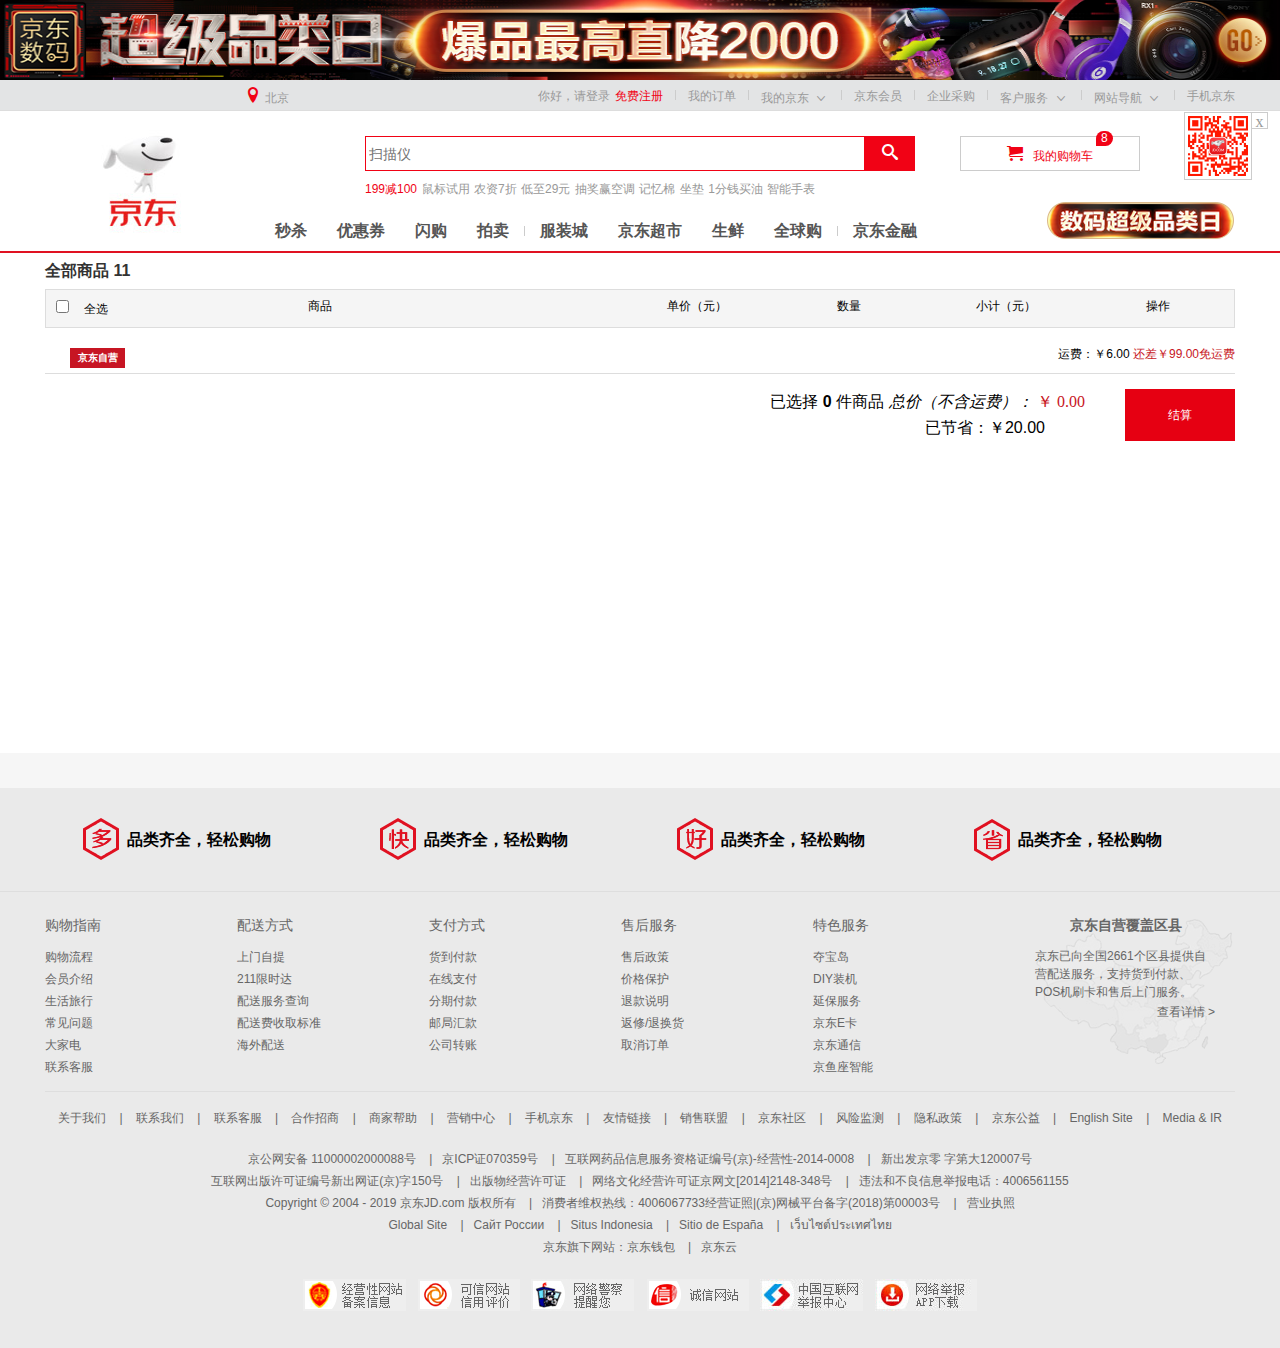
<file: cart.html>
<!DOCTYPE html>
<html>

<head>
    <meta charset="utf-8">
    <title>京东(JD.COM)-综合网购首选-正品低价、品质保障、配送及时、轻松购物！</title>
    <link rel="shortcut icon" href="favicon.ico" type="image/x-icon" />
    <link rel="stylesheet" href="css/normalize.css" />
    <link rel="stylesheet" href="css/base.css" />
    <link rel="stylesheet" href="css/cart.css">


</head>

<body>
    <header>
        <a href="#">
            <img src="images/header.jpg" height="80" width="100%" alt="">
        </a>
    </header>
    <div class="shortcut">
        <div class="w">
            <ul class="fl city">
                <li>
                    <i class="f10"></i>
                    <a href="#">北京</a>
                </li>
            </ul>
            <ul class="fr nav">
                <li>
                    <a href="login.html">你好，请登录</a>
                    <a href="register.html" class="f10">免费注册</a>
                </li>
                <li class="space"></li>
                <li>
                    <a href="pay.html">我的订单</a>
                </li>
                <li class="space"></li>
                <li>
                    <a href="#">我的京东</a>
                    <i></i>
                    <div class="dropdown-layer">
                        <dl class="d">
                            <dd>
                                <a href="#">待处理订单</a>
                            </dd>
                            <dd>
                                <a href="#">返修退换货</a>
                            </dd>
                            <dd>
                                <a href="#">降价商品</a>
                            </dd>
                        </dl>
                        <dl class="d">
                            <dd>
                                <a href="#">消息</a>
                            </dd>
                            <dd>
                                <a href="#">我的问答</a>
                            </dd>
                            <dd>
                                <a href="#">我的关注</a>
                            </dd>
                        </dl>
                        <dl>
                            <dd>
                                <a href="#">我的京豆</a>
                            </dd>
                            <dd>
                                <a href="#">我的白条</a>
                            </dd>
                        </dl>
                        <dl>
                            <dd>
                                <a href="#">我的优惠券</a>
                            </dd>
                            <dd>
                                <a href="#">我的理财</a>
                            </dd>
                        </dl>
                    </div>
                </li>
                <li class="space"></li>
                <li>
                    <a href="#">京东会员</a>
                </li>
                <li class="space"></li>
                <li>
                    <a href="#">企业采购</a>
                </li>
                <li class="space"></li>
                <li>
                    <a href="#">客户服务</a>
                    <i></i>
                    <div class="dropdown-layer">
                        <dl class="d">
                            <dd>
                                <a href="#">待处理订单</a>
                            </dd>
                            <dd>
                                <a href="#">返修退换货</a>
                            </dd>
                            <dd>
                                <a href="#">降价商品</a>
                            </dd>
                        </dl>
                        <dl class="d">
                            <dd>
                                <a href="#">消息</a>
                            </dd>
                            <dd>
                                <a href="#">我的问答</a>
                            </dd>
                            <dd>
                                <a href="#">我的关注</a>
                            </dd>
                        </dl>
                        <dl>
                            <dd>
                                <a href="#">我的京豆</a>
                            </dd>
                            <dd>
                                <a href="#">我的白条</a>
                            </dd>
                        </dl>
                        <dl>
                            <dd>
                                <a href="#">我的优惠券</a>
                            </dd>
                            <dd>
                                <a href="#">我的理财</a>
                            </dd>
                        </dl>
                    </div>
                </li>
                <li class="space"></li>
                <li>
                    <a href="#">网站导航</a>
                    <i></i>
                    <div class="dropdown-layer">
                        <dl class="d">
                            <dd>
                                <a href="#">待处理订单</a>
                            </dd>
                            <dd>
                                <a href="#">返修退换货</a>
                            </dd>
                            <dd>
                                <a href="#">降价商品</a>
                            </dd>
                        </dl>
                        <dl class="d">
                            <dd>
                                <a href="#">消息</a>
                            </dd>
                            <dd>
                                <a href="#">我的问答</a>
                            </dd>
                            <dd>
                                <a href="#">我的关注</a>
                            </dd>
                        </dl>
                        <dl>
                            <dd>
                                <a href="#">我的京豆</a>
                            </dd>
                            <dd>
                                <a href="#">我的白条</a>
                            </dd>
                        </dl>
                        <dl>
                            <dd>
                                <a href="#">我的优惠券</a>
                            </dd>
                            <dd>
                                <a href="#">我的理财</a>
                            </dd>
                        </dl>
                    </div>
                </li>
                <li class="space"></li>
                <li class="mobile">
                    <a href="#">手机京东</a>
                    <img src="images/mobile.png" height="60" width="60" alt="">
                    <i class="close-btn">x</i>
                </li>
            </ul>
        </div>
    </div>
    <div class="m">
        <div class="w middle">
            <div class="logo">
                <h1>
                    <!-- 提高权重 便利于搜索引擎优化 -->
                    <a href="index.html" title="京东">京东</a>
                </h1>
            </div>
            <div class="form">
                <input id="text" type="text" placeholder="扫描仪">
                <button>
                    <i></i>
                </button>
            </div>
            <div class="shopCar">
                <i></i>
                <a href="cart.html" class="f10">我的购物车</a>
                <span>8</span>
            </div>
            <div class="hotwords">
                <a href="#" class="f10">199减100</a>
                <a href="#">鼠标试用</a>
                <a href="#">农资7折</a>
                <a href="#">低至29元</a>
                <a href="#">抽奖赢空调</a>
                <a href="#">记忆棉</a>
                <a href="#">坐垫</a>
                <a href="#">1分钱买油</a>
                <a href="#">智能手表</a>
            </div>
            <div class="navitems">
                <ul>
                    <li>
                        <a href="list.html">秒杀</a>
                    </li>
                    <li>
                        <a href="#">优惠券</a>
                    </li>
                    <li>
                        <a href="#">闪购</a>
                    </li>
                    <li>
                        <a href="#">拍卖</a>
                    </li>
                    <li class="space "></li>
                    <li>
                        <a href="#">服装城</a>
                    </li>
                    <li>
                        <a href="#">京东超市</a>
                    </li>
                    <li>
                        <a href="#">生鲜</a>
                    </li>
                    <li>
                        <a href="#">全球购</a>
                    </li>
                    <li class="space"></li>
                    <li>
                        <a href="#">京东金融</a>
                    </li>
                </ul>
            </div>
            <div class="super">
                <a href="#">
                    <img src="images/super.png" alt="">
                </a>
            </div>
        </div>
    </div>
    <div class="py-container">
        <div class="w">
            <div class="allgoods">
                <h4>全部商品
                    <span>11</span>
                </h4>
                <div class="cart-main">
                    <div class="cart-th clearfix">
                        <div>
                            <input type="checkbox">全选</div>
                        <div class="">商品</div>
                        <div class="">单价（元）</div>
                        <div class="">数量</div>
                        <div class="">小计（元）</div>
                        <div class="">操作</div>
                    </div>
                    <div class="cart-title clearfix">
                        <h5 class="fl">京东自营</h5>
                        <div class="yunfei fr">
                            运费：￥6.00
                            <span>还差￥99.00免运费</span>
                        </div>
                    </div>
                    <div class="cart-item-list">
                        <div class="cart-body">
                            <div class="cart-list">


                                 <!-- <ul class="goods-list yui3-g">
                                    <li class="yui3-u-3-8 pr">
                                        <input type="checkbox" class="good-checkbox">
                                        <div class="good-item">
                                            <div class="item-img">
                                                <img src="uploads/mobile.png">
                                            </div>
                                            <div class="item-msg">Apple Macbook Air 13.3英寸笔记本电脑 银色（Corei5）处理器/8GB内存</div>
                                        </div>
                                    </li>
                                    <li class="yui3-u-1-8">
                                        <span>颜色: 银色</span>
                                        <br>
                                        <span>处理器: Core I5</span>
                                        <br>
                                        <span>内存: 8GB</span>
                                        <br>
                                        <span>尺寸: 13.3英寸</span>
                                        <br>
                                    </li>
                                    <li class="yui3-u-1-8">
                                        <span class="price">8848.00</span>
                                    </li>
                                    <li class="yui3-u-1-8">
                                        <div class="clearfix">
                                            <a href="javascript:;" class="increment mins">-</a>
                                            <input autocomplete="off" type="text" value="1" minnum="1" class="itxt">
                                            <a href="javascript:;" class="increment plus">+</a>
                                        </div>
                                        <div class="youhuo">有货</div>
                                    </li>
                                    <li class="yui3-u-1-8">
                                        <span class="sum">8848.00</span>
                                    </li>
                                    <li class="yui3-u-1-8">
                                        <div class="del1">
                                            <a href="javascript:;">删除</a>
                                        </div>
                                        <div>移到我的关注</div> -->
                                    </li>
                                </ul>
                            </div>
                        </div>
                    </div>
                </div>
                <div class="cart-tool clearfix">
                    <div class="money-box">
                        <div class="sumprice">
                            <div class="sumprice-top">
                                <span>
                                    已选择
                                    <strong>0</strong> 件商品</span>
                                <span>
                                    <em>总价（不含运费）：</em>
                                    <i class="summoney">￥
                                        <span>0.00</span>
                                    </i>
                                </span>
                            </div>
                            <div class="sumprice-bottom">
                                已节省：￥20.00
                            </div>
                        </div>
                        <div class="sumbtn">
                            <a class="sum-btn" href="pay.html">结算</a>
                        </div>
                    </div>
                </div>
            </div>
        </div>
    </div>
    <footer>
        <div class="service">
            <!-- 服务模块 -->
            <div class="w">
                <ul>
                    <li>
                        <h5></h5>
                        <p>品类齐全，轻松购物</p>
                    </li>
                    <li>
                        <h5></h5>
                        <p>品类齐全，轻松购物</p>
                    </li>
                    <li>
                        <h5></h5>
                        <p>品类齐全，轻松购物</p>
                    </li>
                    <li>
                        <h5></h5>
                        <p>品类齐全，轻松购物</p>
                    </li>
                </ul>
            </div>
        </div>
        <!-- 帮助模块 -->
        <div class="w help">
            <div class="fl">
                <dl>
                    <dt>购物指南</dt>
                    <dd>
                        <a href="#">购物流程</a>
                    </dd>
                    <dd>
                        <a href="#">会员介绍</a>
                    </dd>
                    <dd>
                        <a href="#">生活旅行</a>
                    </dd>
                    <dd>
                        <a href="#">常见问题</a>
                    </dd>
                    <dd>
                        <a href="#">大家电</a>
                    </dd>
                    <dd>
                        <a href="#">联系客服</a>
                    </dd>
                </dl>
                <dl>
                    <dt>配送方式</dt>
                    <dd>
                        <a href="#">上门自提</a>
                    </dd>
                    <dd>
                        <a href="#">211限时达</a>
                    </dd>
                    <dd>
                        <a href="#">配送服务查询</a>
                    </dd>
                    <dd>
                        <a href="#">配送费收取标准</a>
                    </dd>
                    <dd>
                        <a href="#">海外配送</a>
                    </dd>
                </dl>
                <dl>
                    <dt>支付方式</dt>
                    <dd>
                        <a href="#">货到付款</a>
                    </dd>
                    <dd>
                        <a href="#">在线支付</a>
                    </dd>
                    <dd>
                        <a href="#">分期付款</a>
                    </dd>
                    <dd>
                        <a href="#">邮局汇款</a>
                    </dd>
                    <dd>
                        <a href="#">公司转账</a>
                    </dd>
                </dl>
                <dl>
                    <dt>售后服务</dt>
                    <dd>
                        <a href="#">售后政策</a>
                    </dd>
                    <dd>
                        <a href="#">价格保护</a>
                    </dd>
                    <dd>
                        <a href="#">退款说明</a>
                    </dd>
                    <dd>
                        <a href="#">返修/退换货</a>
                    </dd>
                    <dd>
                        <a href="#">取消订单</a>
                    </dd>
                </dl>
                <dl>
                    <dt>特色服务</dt>
                    <dd>
                        <a href="#">夺宝岛</a>
                    </dd>
                    <dd>
                        <a href="#">DIY装机</a>
                    </dd>
                    <dd>
                        <a href="#">延保服务</a>
                    </dd>
                    <dd>
                        <a href="#">京东E卡</a>
                    </dd>
                    <dd>
                        <a href="#">京东通信</a>
                    </dd>
                    <dd>
                        <a href="#">京鱼座智能</a>
                    </dd>
                </dl>
            </div>
            <div class="fr coverage">
                <h5>京东自营覆盖区县</h5>
                <p>京东已向全国2661个区县提供自营配送服务，支持货到付款、POS机刷卡和售后上门服务。</p>
                <a href="#">查看详情 > </a>
            </div>
        </div>
        <div class="w copyright">
            <p>
                <a href="#">关于我们</a>
                <span> | </span>
                <a href="#">联系我们</a>
                <span> | </span>
                <a href="#">联系客服</a>
                <span> | </span>
                <a href="#">合作招商</a>
                <span> | </span>
                <a href="#">商家帮助</a>
                <span> | </span>
                <a href="#">营销中心</a>
                <span> | </span>
                <a href="#">手机京东</a>
                <span> | </span>
                <a href="#">友情链接</a>
                <span> | </span>
                <a href="#">销售联盟</a>
                <span> | </span>
                <a href="#">京东社区</a>
                <span> | </span>
                <a href="#">风险监测</a>
                <span> | </span>
                <a href="#">隐私政策</a>
                <span> | </span>
                <a href="#">京东公益</a>
                <span> | </span>
                <a href="#">English Site</a>
                <span> | </span>
                <a href="#">Media & IR</a>
            </p>
            <div>
                <p>京公网安备 11000002000088号
                    <span>|</span>京ICP证070359号
                    <span>|</span>互联网药品信息服务资格证编号(京)-经营性-2014-0008
                    <span>|</span>新出发京零 字第大120007号</p>
                <p>互联网出版许可证编号新出网证(京)字150号
                    <span>|</span>出版物经营许可证
                    <span>|</span>网络文化经营许可证京网文[2014]2148-348号
                    <span>|</span>违法和不良信息举报电话：4006561155</p>
                <p>Copyright © 2004 - 2019 京东JD.com 版权所有
                    <span>|</span>消费者维权热线：4006067733经营证照|(京)网械平台备字(2018)第00003号
                    <span>|</span>营业执照</p>
                <p>Global Site
                    <span>|</span>Сайт России
                    <span>|</span>Situs Indonesia
                    <span>|</span>Sitio de España
                    <span>|</span>เว็บไซต์ประเทศไทย</p>
                <p>京东旗下网站：京东钱包
                    <span>|</span>京东云</p>
            </div>
            <p class="foot-icon">
                <a href="#"></a>
                <a href="#"></a>
                <a href="#"></a>
                <a href="#"></a>
                <a href="#"></a>
                <a href="#"></a>
            </p>
        </div>
    </footer>
    
  
    <script src="./lib/jquery-2.2.4.js"></script>
    <script src="./lib/layer/layer.js"></script>
    <script src="js/axios.js"></script>
    <script src="js/cart.js"></script>
</body>

</html>
</file>
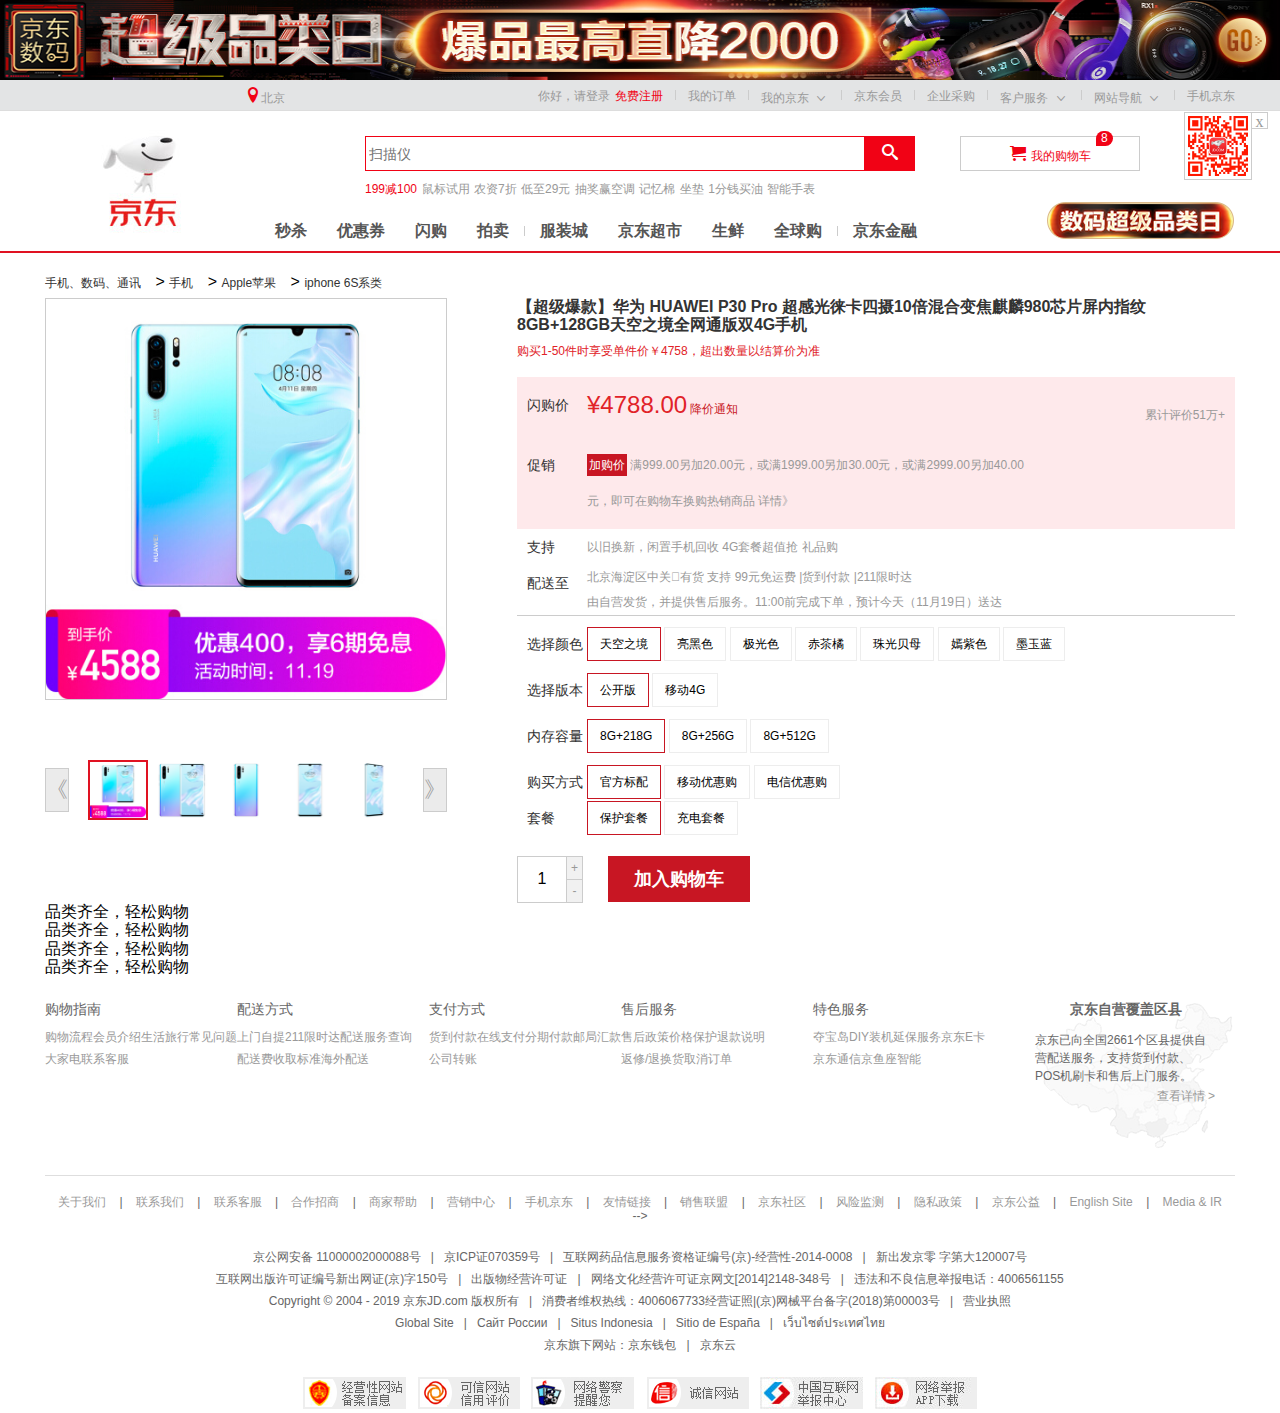
<file: detail.html>
<!DOCTYPE html>
<html lang="en">

<head>
    <meta charset="UTF-8">
    <title>京东(JD.COM)-综合网购首选-正品低价、品质保障、配送及时、轻松购物！</title>
    <meta name="description"
        content="京东JD.COM-专业的综合网上购物商城,销售家电、数码通讯、电脑、家居百货、服装服饰、母婴、图书、食品等数万个品牌优质商品.便捷、诚信的服务，为您提供愉悦的网上购物体验!" />
    <meta name="Keywords" content="网上购物,网上商城,手机,笔记本,电脑,MP3,CD,VCD,DV,相机,数码,配件,手表,存储卡,京东" />
    <link rel="shortcut icon" href="favicon.ico" type="image/x-icon" />
    <link rel="stylesheet" href="css/normalize.css" />
    <link rel="stylesheet" href="css/base.css" />
    <link rel="stylesheet" href="css/detail.css" />
    <!-- <script src="js/jquery.min.js"></script> -->
    <!-- <script src="js/base.js"></script> -->
    
</head>

<body>
    <header>
        <a href="#">
            <img src="images/header.jpg" height="80" width="100%" alt="">
        </a>
    </header>
    <div class="shortcut">
        <div class="w">
            <ul class="fl city">
                <li><i class="f10"></i><a href="#">北京</a></li>
            </ul>
            <ul class="fr nav">
                <li>
                    <a href="login.html">你好，请登录</a>
                    <a href="register.html" class="f10">免费注册</a>
                </li>
                <li class="space"></li>
                <li>
                    <a href="pay.html">我的订单</a>
                </li>
                <li class="space"></li>
                <li>
                    <a href="#">我的京东</a>
                    <i></i>
                    <div class="dropdown-layer">
                        <dl class="d">
                            <dd><a href="#">待处理订单</a></dd>
                            <dd><a href="#">返修退换货</a></dd>
                            <dd><a href="#">降价商品</a></dd>
                        </dl>
                        <dl class="d">
                            <dd><a href="#">消息</a></dd>
                            <dd><a href="#">我的问答</a></dd>
                            <dd><a href="#">我的关注</a></dd>
                        </dl>
                        <dl>
                            <dd><a href="#">我的京豆</a></dd>
                            <dd><a href="#">我的白条</a></dd>
                        </dl>
                        <dl>
                            <dd><a href="#">我的优惠券</a></dd>
                            <dd><a href="#">我的理财</a></dd>
                        </dl>
                    </div>
                </li>
                <li class="space"></li>
                <li>
                    <a href="#">京东会员</a>
                </li>
                <li class="space"></li>
                <li>
                    <a href="#">企业采购</a>
                </li>
                <li class="space"></li>
                <li>
                    <a href="#">客户服务</a>
                    <i></i>
                    <div class="dropdown-layer">
                        <dl class="d">
                            <dd><a href="#">待处理订单</a></dd>
                            <dd><a href="#">返修退换货</a></dd>
                            <dd><a href="#">降价商品</a></dd>
                        </dl>
                        <dl class="d">
                            <dd><a href="#">消息</a></dd>
                            <dd><a href="#">我的问答</a></dd>
                            <dd><a href="#">我的关注</a></dd>
                        </dl>
                        <dl>
                            <dd><a href="#">我的京豆</a></dd>
                            <dd><a href="#">我的白条</a></dd>
                        </dl>
                        <dl>
                            <dd><a href="#">我的优惠券</a></dd>
                            <dd><a href="#">我的理财</a></dd>
                        </dl>
                    </div>
                </li>
                <li class="space"></li>
                <li>
                    <a href="#">网站导航</a>
                    <i></i>
                    <div class="dropdown-layer">
                        <dl class="d">
                            <dd><a href="#">待处理订单</a></dd>
                            <dd><a href="#">返修退换货</a></dd>
                            <dd><a href="#">降价商品</a></dd>
                        </dl>
                        <dl class="d">
                            <dd><a href="#">消息</a></dd>
                            <dd><a href="#">我的问答</a></dd>
                            <dd><a href="#">我的关注</a></dd>
                        </dl>
                        <dl>
                            <dd><a href="#">我的京豆</a></dd>
                            <dd><a href="#">我的白条</a></dd>
                        </dl>
                        <dl>
                            <dd><a href="#">我的优惠券</a></dd>
                            <dd><a href="#">我的理财</a></dd>
                        </dl>
                    </div>
                </li>
                <li class="space"></li>
                <li class="mobile">
                    <a href="#">手机京东</a>
                    <img src="images/mobile.png" height="60" width="60" alt="">
                    <i class="close-btn">x</i>
                </li>
            </ul>
        </div>
    </div>
    <div class="m">
        <div class="w middle">
            <div class="logo">
                <h1>
                    <!-- 提高权重 便利于搜索引擎优化 -->
                    <a href="index.html" title="京东">京东</a>
                </h1>
            </div>
            <div class="form">
                <input id="text" type="text" placeholder="扫描仪">
                <button><i></i></button>
            </div>
            <div class="shopCar">
                <i></i><a href="cart.html" class="f10">我的购物车</a><span>8</span>
            </div>
            <div class="hotwords">
                <a href="#" class="f10">199减100</a>
                <a href="#">鼠标试用</a>
                <a href="#">农资7折</a>
                <a href="#">低至29元</a>
                <a href="#">抽奖赢空调</a>
                <a href="#">记忆棉</a>
                <a href="#">坐垫</a>
                <a href="#">1分钱买油</a>
                <a href="#">智能手表</a>
            </div>
            <div class="navitems">
                <ul>
                    <li><a href="list.html">秒杀</a></li>
                    <li><a href="#">优惠券</a></li>
                    <li><a href="#">闪购</a></li>
                    <li><a href="#">拍卖</a></li>
                    <li class="space "></li>
                    <li><a href="#">服装城</a></li>
                    <li><a href="#">京东超市</a></li>
                    <li><a href="#">生鲜</a></li>
                    <li><a href="#">全球购</a></li>
                    <li class="space"></li>
                    <li><a href="#">京东金融</a></li>
                </ul>
            </div>
            <div class="super">
                <a href="#"><img src="images/super.png" alt=""></a>
            </div>
        </div>
    </div>
    <div class="de_container">
        <div class="w">
            <div class="crumb_wrap">
                <a href="#">手机、数码、通讯</a> >
                <a href="#">手机</a> >
                <a href="#">Apple苹果</a> >
                <a href="#">iphone 6S系类</a>
            </div>
            <!-- <div class="box" id="box">
                <div class="small" id="small">
                  <img src="images/small.jpg" width="350" alt="" />
                  <div class="mask" id="mask"></div>
                </div>
                <div class="big" id="big">
                  <img src="images/big.jpg" width="800" alt="" id="img" />
                </div>
              </div> -->
            <div class="product_intro">
                <div class="preview_wrap fl" id="box">
                    <div class="preview_img">
                        <div class="small" id="small">
                            <img src="uploads/b1.jpg" width="100%" alt="">
                            <div class="mask"></div>
                        </div>
                        
                        <div class="big" id="big">
                            <img src="uploads/b1.jpg" width="800px" alt="" class="bigimg">
                        </div>
                    </div>
                    <div class="preview_list">
                        <a href="javascript:;" class="arrow_prev">《</a>
                            
                                <a href="javascript:;" class="arrow_next">》</a>
                                <ul class="list_item">
                                    <li class="current"><img src="uploads/b1.jpg" alt="" width="56px"></li>
                                    <li><img src="uploads/b2.jpg" alt="" width="56px"></li>
                                    <li><img src="uploads/b3.jpg" alt="" width="56px"></li>
                                    <li><img src="uploads/b4.jpg" alt="" width="56px"></li>
                                    <li><img src="uploads/b5.jpg" alt="" width="56px"></li>
                                </ul>
                    </div>
                </div>
                <div class="itemInfo_wrap fr">
                    <div class="sku_name">
                        【超级爆款】华为 HUAWEI P30 Pro 超感光徕卡四摄10倍混合变焦麒麟980芯片屏内指纹 8GB+128GB天空之境全网通版双4G手机
                    </div>
                    <div class="news">
                        购买1-50件时享受单件价￥4758，超出数量以结算价为准
                    </div>
                    <div class="summary">
                        <dl class="summary_price">
                            <dt>闪购价</dt>
                            <dd>
                                <i class="price">¥4788.00</i>
                                <a href="#">降价通知</a>
                                <div class="remark">累计评价51万+</div>
                            </dd>
                        </dl>
                        <dl class="summary_promotion">
                            <dt>促销</dt>
                            <dd>
                                <em>加购价</em> 满999.00另加20.00元，或满1999.00另加30.00元，或满2999.00另加40.00元，即可在购物车换购热销商品 详情》
                            </dd>
                        </dl>
                        <dl class="summary_support">
                            <dt>支持</dt>
                            <dd>以旧换新，闲置手机回收 4G套餐超值抢 礼品购</dd>
                        </dl>
                        <dl class="summary_stock">
                            <dt>配送至</dt>
                            <dd>
                                北京海淀区中关有货 支持 99元免运费 |货到付款 |211限时达
                                <br>由自营发货，并提供售后服务。11:00前完成下单，预计今天（11月19日）送达
                            </dd>
                        </dl>
                        <dl class="choose_color">
                            <dt>选择颜色</dt>
                            <dd>
                                <a href="javasript:;" class="current">天空之境</a>
                                <a href="javasript:;">亮黑色</a>
                                <a href="javasript:;">极光色</a>
                                <a href="javasript:;">赤茶橘</a>
                                <a href="javasript:;">珠光贝母</a>
                                <a href="javasript:;">嫣紫色</a>
                                <a href="javasript:;">墨玉蓝</a>
                            </dd>
                        </dl>
                        <dl class="choose_version">
                            <dt>选择版本</dt>
                            <dd>
                                <a href="javascript:;" class="current">公开版</a>
                                <a href="javascript:;">移动4G</a>
                            </dd>
                        </dl>
                        <dl class="choose_version">
                            <dt>内存容量</dt>
                            <dd>
                                <a href="javascript:;" class="current">8G+218G</a>
                                <a href="javascript:;">8G+256G</a>
                                <a href="javascript:;">8G+512G</a>
                            </dd>
                        </dl>
                        <dl class="choose_type">
                            <dt>购买方式</dt>
                            <dd>
                                <a href="javascript:;" class="current">官方标配</a>
                                <a href="javascript:;">移动优惠购</a>
                                <a href="javascript:;">电信优惠购</a>
                            </dd>
                        </dl>
                        <dl class="choose_type">
                            <dt>套餐</dt>
                            <dd>
                                <a href="javascript:;" class="current">保护套餐</a>
                                <a href="javascript:;">充电套餐</a>
                            </dd>
                        </dl>
                        <div class="choose_btns">
                            <div class="choose_amount">
                                <input type="text" value="1">
                                <a href="javascript:;" class="add">+</a>
                                <a href="javascript:;" class="reduce">-</a>
                            </div>
                            <a href="cart.html" class="addCar">加入购物车</a>
                        </div>
                    </div>
                </div>
            </div>
            <!-- <!-- <div class="product_detail">
                <div class="aside fl">
                    <div class="tab_list">
                        <ul>
                            <li class="first_tab current">猜你喜欢</li>
                            <li class="second_tab">推荐品牌</li>
                        </ul>
                    </div>
                    <div class="tab_con">
                        <ul>
                            <li>
                                <img src="uploads/iphoneXR.jpg" width="100%" alt="">
                                <h5>Apple iPhone XR (A2108) 64GB 白色 移动联通电信4G手机 双卡双待</h5>
                                <div class="aside_price">￥4499.00</div>
                                <a href="#" class="as_addcar">加入购物车</a>
                            </li>
                            <li>
                                <img src="uploads/iphoneXR.jpg" width="100%" alt="">
                                <h5>Apple iPhone XR (A2108) 64GB 白色 移动联通电信4G手机 双卡双待</h5>
                                <div class="aside_price">￥4499.00</div>
                                <a href="#" class="as_addcar">加入购物车</a>
                            </li>
                            <li>
                                <img src="uploads/iphoneXR.jpg" width="100%" alt="">
                                <h5>Apple iPhone XR (A2108) 64GB 白色 移动联通电信4G手机 双卡双待</h5>
                                <div class="aside_price">￥4499.00</div>
                                <a href="#" class="as_addcar">加入购物车</a>
                            </li>
                            <li>
                                <img src="uploads/iphoneXR.jpg" width="100%" alt="">
                                <h5>Apple iPhone XR (A2108) 64GB 白色 移动联通电信4G手机 双卡双待</h5>
                                <div class="aside_price">￥4499.00</div>
                                <a href="#" class="as_addcar">加入购物车</a>
                            </li>
                            <li>
                                <img src="uploads/iphoneXR.jpg" width="100%" alt="">
                                <h5>Apple iPhone XR (A2108) 64GB 白色 移动联通电信4G手机 双卡双待</h5>
                                <div class="aside_price">￥4499.00</div>
                                <a href="#" class="as_addcar">加入购物车</a>
                            </li>
                            <li>
                                <img src="uploads/iphoneXR.jpg" width="100%" alt="">
                                <h5>Apple iPhone XR (A2108) 64GB 白色 移动联通电信4G手机 双卡双待</h5>
                                <div class="aside_price">￥4499.00</div>
                                <a href="#" class="as_addcar">加入购物车</a>
                            </li>
                        </ul>
                    </div>
                </div>
                <div class="detail fr">
                    <div class="detail_tab_list">
                        <ul>
                            <li class="current">商品介绍</li>
                            <li>规格与包装</li>
                            <li>商品评价（50000）</li>
                        </ul>
                    </div>
                    <div class="detail_tab_con">
                        <div class="item">
                            <ul class="item_info">
                                <li>商品名称：华为P30 Pro</li>
                                <li>商品编号：100004323294</li>
                                <li>商品毛重：0.54kg</li>
                                <li>商品产地：中国大陆</li>
                                <li>CPU型号：麒麟980</li>
                                <li>运行内存：8GB</li>
                                <li>机身内存：128GB</li>
                                <li>存储卡：NM存储卡</li>
                                <li>摄像头数量：后置四摄</li>
                                <li>后置摄像头：4000万像素</li>
                                <li>前置摄像头：3200万像素</li>
                                <li>分辨率：全高清FHD+</li>
                                <li>热点：人脸识别，快速充电，无线充电，液冷散热，高倍率变焦，屏幕指纹，防水防尘，NFC，曲面屏</li>
                                <li>操作系统：Android(安卓)</li>
                            </ul>
                            <p><a href="#" class="more">查看更多参数</a></p>
                            <img src="uploads/intro01.jpg" alt="">
                            <img src="uploads/intro02.jpg" alt="">
                        </div>
                        <div class="item">
                            <ul class="item_info line">
                                <li>
                                    <h3>主体</h3>
                                    <dl>
                                        <dl><dd>入网型号</dd><dt>VOG-AL00</dt></dl>
                                        <dl><dd>品牌</dd><dt>华为（HUAWEI）</dt></dl>
                                        <dl><dd>产品名称</dd><dt>P30 Pro</dt></dl>
                                        <dl><dd>上市年份</dd><dt>2019年</dt></dl>
                                        <dl><dd>上市月份</dd><dt>4月</dt></dl>
                                    </dl>
                                </li>
                                <li>
                                    <h3>基本信息</h3>
                                    <dl>
                                        <dl><dd>机身颜色</dd><dt>天空之境</dt></dl>
                                        <dl><dd>机身长度（mm）</dd><dt>158</dt></dl>
                                        <dl><dd>机身重量（g）</dd><dt>192</dt></dl>
                                        <dl><dd>机身材质工艺</dd><dt>以官网信息为准</dt></dl>
                                        <dl><dd>机身宽度（mm）</dd><dt>73.4</dt></dl>
                                        <dl><dd>机身材质分类</dd><dt>金属边框、玻璃后盖</dt></dl>
                                        <dl><dd>机身厚度（mm）</dd><dt><8.41/dt></dl>
                                        <dl><dd>运营商标志或内容</dd><dt>无</dt></dl>
                                        <dl><dd>输入方式</dd><dt>触控</dt></dl>
                                    </dl>
                                </li>
                                <li>
                                    <h3>主芯片</h3>
                                    <dl>
                                        <dl><dd>CPU品牌</dd><dt>海思（Hisilicon）</dt></dl>
                                        <dl><dd>CPU型号</dd><dt>麒麟980</dt></dl>
                                        <dl><dd></dd><dt></dt></dl>
                                    </dl>
                                </li>
                                <li>
                                    <h3>存储</h3>
                                    <dl>
                                        <dl><dd>存储卡</dd><dt>NM存储卡</dt></dl>
                                        <dl><dd>运行内存</dd><dt>8GB</dt></dl>
                                        <dl><dd>最大存储扩展容量</dd><dt>256GB</dt></dl>
                                        <dl><dd>机身存储</dd><dt>128GB</dt></dl>
                                    </dl>
                                </li>
                                <li>
                                    <h3>屏幕</h3>
                                    <dl>
                                        <dl><dd>分辨率</dd><dt>FHD+ 2340*1080 像素（备注：该分辨率对应标准矩形，实际屏幕采用圆角和珍珠屏设计，有效像素略少。）</dt></dl>
                                        <dl><dd>屏幕像素密度（ppi）</dd><dt>398 PPI</dt></dl>
                                        <dl><dd>屏幕材质类型</dd><dt>OLED</dt></dl>
                                        <dl><dd>屏幕色彩</dd><dt>1670万色</dt></dl>
                                        <dl><dd>屏幕比例</dd><dt>其它屏幕比例</dt></dl>
                                        <dl><dd>主屏幕尺寸（英寸）</dd><dt>6.47英寸</dt></dl>
                                        <dl><dd>触摸屏类型</dd><dt>电容屏</dt></dl>
                                    </dl>
                                </li>
                                <li>
                                    <h3>后置摄像头</h3>
                                    <dl>
                                        <dl><dd>功能备注</dd><dt>同时支持华为Time-of-Flight（ToF）摄像头</dt></dl>
                                        <dl><dd>后摄3摄像素</dd><dt>800万像素</dt></dl>
                                        <dl><dd>后摄2摄像头的功能</dd><dt>超广角</dt></dl>
                                        <dl><dd>后摄2摄像素</dd><dt>2000万像素</dt></dl>
                                        <dl><dd>后摄主摄光圈</dd><dt>其他</dt></dl>
                                        <dl><dd>后摄4摄像头的功能</dd><dt>ToF</dt></dl>
                                        <dl><dd>摄像头数量</dd><dt>后置四摄</dt></dl>
                                        <dl><dd>闪光灯</dd><dt>LED灯</dt></dl>
                                        <dl><dd>后摄主摄光学防抖</dd><dt>支持光学防抖</dt></dl>
                                        <dl><dd>后摄3摄像头的功能</dd><dt>其他</dt></dl>
                                        <dl><dd>后摄3摄光学防抖</dd><dt>支持光学防抖</dt></dl>
                                        <dl><dd>后摄的主摄像素</dd><dt>4000万像素</dt></dl>
                                        <dl><dd>后摄2摄光圈</dd><dt>f/2.2</dt></dl>
                                        <dl><dd>后摄2摄光学防抖</dd><dt>不支持光学防抖</dt></dl>
                                        <dl><dd>拍照特点</dd><dt>数码变焦；光学变焦；自动对焦；美颜；微距；全景；滤镜；HDR；夜间拍摄；美肤录像</dt></dl>
                                    </dl>
                                </li> 
                                 <li>
                                     <h3>前置摄像头</h3>
                                     <dl>   
                                         <dl><dd>功能备注</dd><dt>备注： 不同拍照模式的照片像素可能有差异，请以实际为准。</dt></dl>
                                         <dl><dd>前摄主摄光圈</dd><dt>f/2.0</dt></dl>
                                         <dl><dd>前摄的主摄像素</dd><dt>3200万像素</dt></dl>
                                         <dl><dd>拍照特点</dd><dt>美颜；全景；滤镜；美肤录像</dt></dl>
                                     </dl>
                                 </li>
                                 <li>
                                     <h3>电池信息</h3>
                                     <dl>
                                         <dl><dd>电池是否可拆卸</dd><dt>电池不可拆卸</dt></dl>
                                         <dl><dd>充电器</dd><dt>10V/4A</dt></dl>
                                         <dl><dd>无线充电</dd><dt>支持无线充电</dt></dl>
                                         <dl><dd>电池容量（mAh）</dd><dt>4200mAh（典型值）</dt></dl>
                                     </dl>
                                 </li>
                                 <li>
                                     <h3>操作系统</h3>
                                     <dl>
                                         <dl><dd>操作系统</dd><dt>Android(安卓)</dt></dl>
                                     </dl>
                                </li>
                                <li>
                                    <h3>网络支持</h3>
                                    <dl>
                                        <dl><dd>副卡网络频率</dd><dt>和主卡相同</dt></dl>
                                        <dl><dd>双卡机类型</dd><dt>双卡双待</dt></dl>
                                        <dl><dd>高清语音通话（VOLTE）</dd><dt>移动VOLTE；联通VOLTE；电信VOLTE</dt></dl>
                                        <dl><dd>SIM卡类型</dd><dt>Nano SIM</dt></dl>
                                        <dl><dd>网络频率(4G)FDD</dd><dt>B4；B5；B2；B1；B3；B6；B7；B8；B12；B17；B18；B19；B20；B26</dt></dl>
                                        <dl><dd>副SIM卡3G/2G网络</dd><dt>3G WCDMA(联通)；2G GSM(移动/联通)；2G CDMA(电信)</dt></dl>
                                        <dl><dd>副SIM卡4G网络</dd><dt>4G TD-LTE(移动)；4G FDD-LTE(联通、电信)</dt></dl>
                                        <dl><dd>最大支持SIM卡数量</dd><dt>2个</dt></dl>
                                        <dl><dd>网络频率（2G/3G）</dd><dt>2G：GSM 850/900/1800/1900；3G：TD-SCDMA 1900/2000；3G：WCDMA 850/900/1900/2100</dt></dl>
                                        <dl><dd>5G网络</dd><dt>不支持5G</dt></dl>
                                        <dl><dd>4G网络</dd><dt>4G TD-LTE(移动)；4G FDD-LTE(联通、电信)；4G FDD-LTE(联通)</dt></dl>
                                        <dl><dd>3G/2G网络</dd><dt>3G TD-SCDMA(移动)；3G WCDMA(联通)；3G CDMA2000(电信)；2G GSM(移动/联通)</dt></dl>
                                        <dl><dd>网络频率(4G)TDD</dd><dt>B34；B38；B39；B40；B41</dt></dl>
                                    </dl>
                                </li>
                                <li> 
                                    <h3>数据接口</h3>
                                    <dl>
                                        <dl><dd>数据传输接口</dd><dt>WIFI；NFC；蓝牙；WiFi热点</dt></dl>
                                        <dl><dd>耳机接口类型</dd><dt>Type-C</dt></dl>
                                        <dl><dd>数据线</dd><dt>USB3.1</dt></dl>
                                        <dl><dd>充电接口类型</dd><dt>Type-C</dt></dl>
                                        <dl><dd>NFC/NFC模式</dd><dt>支持（点对点模式）;支持（读卡器模式）;支持卡模拟</dt></dl>
                                    </dl>
                                </li>
                                <li>
                                    <h3>手机特性</h3>
                                    <dl>
                                        <dl><dd>三防标准</dd><dt>IP68</dt></dl>
                                        <dl><dd>生物识别</dd><dt>人脸识别；屏幕光学指纹；正面指纹</dt></dl>
                                        <dl><dd>传感器</dd><dt>高度测量；陀螺仪；距离感应；光线感应；红外遥控；GPS/A-GPS；北斗；霍尔感应器</dt></dl>
                                    </dl>
                                 </li>
                                 <li>
                                    <h3>辅助功能</h3>
                                    <dl>
                                        <dl><dd>常用功能</dd><dt>录音；手势识别；超大字体；重力感应</dt></dl>
                                    </dl>
                                </li>
                                <li>
                                   <h3>包装清单</h3>
                                   <dl>
                                       <dl><dt>手机（含内置电池）*1 标配 快速指南*1 标配 华为SuperCharge充电器*1 标配 三包凭证*1 标配 Type-C耳机*1 标配 Type-C 数据线*1 标配 取卡针 *1 标配 TPU保护壳*1 标配</dt></dl>
                                   </dl>
                               </li> 
                            </ul>
                        </div>
                        <div class="item">
                            <div class="rate">
                                <div class="rate-l fl">
                                    <strong>100<span>%</span></strong><br><span>好评度</span>
                                </div>
                                <div class="rate-r fl">
                                    <h3>买家印象</h3>
                                    <ul>
                                        <li>"性价比高(2177)"</li>
                                        <li>"系统流畅(1860)"</li>
                                        <li>"外观漂亮(1823)"</li>
                                        <li>"功能齐全(1689)"</li>
                                        <li>"支持国产机(1488)"</li>
                                        <li>"反应快(1392)"</li>
                                        <li>"照相不错(1119)"</li>
                                        <li>"通话质量好(865)"</li>
                                        <li>"国民手机(831)"</li>
                                    </ul>
                                </div>
                            </div>
                            <div class="comment-info">
                                <a href="#">全部评价 (32)</a>
                                <a href="#">好评 (32)</a>
                                <a href="#">中评 (32)</a>
                                <a href="#">差评 (32)</a>
                            </div>
                            <ul class="comment-main">
                                <li>
                                     <a href="#"></a>
                                    <div class="comment-main-r">
                                        <div class="main-top">
                                            b***1 (匿名) 评论于 2019年11月02日 17:46
                                        </div>
                                        <div class="main-bd">
                                            还行！<br />
                                            颜色分类：金 8G+218G
                                        </div>
                                    </div>
                                </li>
                                <li>
                                    <a href="#"></a>
                                    <div class="comment-main-r">
                                        <div class="main-top">
                                            b***1 (匿名) 评论于 2019年10月30日 07:46
                                        </div>
                                        <div class="main-bd">
                                            很满意！<br />
                                            颜色分类：金  电信4G
                                        </div>
                                    </div>
                                </li>
                                <li>
                                     <a href="#"></a>
                                    <div class="comment-main-r">
                                        <div class="main-top">
                                            b***1 (匿名) 评论于 2015年11月02日 17:46
                                        </div>
                                        <div class="main-bd">
                                            帮朋友买的，没拆开来看，据说还不错，很满意！<br />
                                            颜色分类：金  电信4G
                                        </div>
                                    </div>
                                </li>
                                <li>
                                     <a href="#"></a>
                                    <div class="comment-main-r">
                                        <div class="main-top">
                                            b***1 (匿名) 评论于 2015年11月02日 17:46
                                        </div>
                                        <div class="main-bd">
                                            帮朋友买的，没拆开来看，据说还不错，很满意！<br />
                                            颜色分类：金  电信4G
                                        </div>
                                    </div>
                                </li>
                                <li>
                                     <a href="#"></a>
                                    <div class="comment-main-r">
                                        <div class="main-top">
                                            b***1 (匿名) 评论于 2015年11月02日 17:46
                                        </div>
                                        <div class="main-bd">
                                            帮朋友买的，没拆开来看，据说还不错，很满意！<br />
                                            颜色分类：金  电信4G
                                        </div>
                                    </div>
                                </li>
                                <li>
                                     <a href="#"></a>
                                    <div class="comment-main-r">
                                        <div class="main-top">
                                            b***1 (匿名) 评论于 2015年11月02日 17:46
                                        </div>
                                        <div class="main-bd">
                                            帮朋友买的，没拆开来看，据说还不错，很满意！<br />
                                            颜色分类：金  电信4G
                                        </div>
                                    </div>
                                </li>
                                <li>
                                     <a href="#"></a>
                                    <div class="comment-main-r">
                                        <div class="main-top">
                                            b***1 (匿名) 评论于 2015年11月02日 17:46
                                        </div>
                                        <div class="main-bd">
                                            帮朋友买的，没拆开来看，据说还不错，很满意！<br />
                                            颜色分类：金  电信4G
                                        </div>
                                    </div>
                                </li>
                                <li>
                                     <a href="#"></a>
                                    <div class="comment-main-r">
                                        <div class="main-top">
                                            b***1 (匿名) 评论于 2015年11月02日 17:46
                                        </div>
                                        <div class="main-bd">
                                            帮朋友买的，没拆开来看，据说还不错，很满意！<br />
                                            颜色分类：金  电信4G
                                        </div>
                                    </div>
                                </li>
                                <li>
                                     <a href="#"></a>
                                    <div class="comment-main-r">
                                        <div class="main-top">
                                            b***1 (匿名) 评论于 2015年11月02日 17:46
                                        </div>
                                        <div class="main-bd">
                                            帮朋友买的，没拆开来看，据说还不错，很满意！<br />
                                            颜色分类：金  电信4G
                                        </div>
                                    </div>
                                </li>
                                <li>
                                     <a href="#"></a>
                                    <div class="comment-main-r">
                                        <div class="main-top">
                                            b***1 (匿名) 评论于 2015年11月02日 17:46
                                        </div>
                                        <div class="main-bd">
                                            帮朋友买的，没拆开来看，据说还不错，很满意！<br />
                                            颜色分类：金  电信4G
                                        </div>
                                    </div>
                                </li>
                                <li>
                                     <a href="#"></a>
                                    <div class="comment-main-r">
                                        <div class="main-top">
                                            b***1 (匿名) 评论于 2015年11月02日 17:46
                                        </div>
                                        <div class="main-bd">
                                            帮朋友买的，没拆开来看，据说还不错，很满意！<br />
                                            颜色分类：金  电信4G
                                        </div>
                                    </div>
                                </li>
                                <li>
                                     <a href="#"></a>
                                    <div class="comment-main-r">
                                        <div class="main-top">
                                            b***1 (匿名) 评论于 2015年11月02日 17:46
                                        </div>
                                        <div class="main-bd">
                                            帮朋友买的，没拆开来看，据说还不错，很满意！<br />
                                            颜色分类：金  电信4G
                                        </div>
                                    </div>
                                </li>
                                <li>
                                     <a href="#"></a>
                                    <div class="comment-main-r">
                                        <div class="main-top">
                                            b***1 (匿名) 评论于 2015年11月02日 17:46
                                        </div>
                                        <div class="main-bd">
                                            帮朋友买的，没拆开来看，据说还不错，很满意！<br />
                                            颜色分类：金  电信4G
                                        </div>
                                    </div>
                                </li>
                            </ul>
                        </div>
                    </div>
                </div>
            </div>
        </div>
    </div>
    <footer>
        <div class="service">
            <!-- 服务模块 -->
            <div class="w">
                <ul>
                    <li>
                        <h5></h5>
                        <p>品类齐全，轻松购物</p>
                    </li>
                    <li>
                        <h5></h5>
                        <p>品类齐全，轻松购物</p>
                    </li>
                    <li>
                        <h5></h5>
                        <p>品类齐全，轻松购物</p>
                    </li>
                    <li>
                        <h5></h5>
                        <p>品类齐全，轻松购物</p>
                    </li>
                </ul>
            </div>
        </div>
        <!-- 帮助模块 -->
        <div class="w help">
            <div class="fl">
                <dl>
                    <dt>购物指南</dt>
                    <dd><a href="#">购物流程</a></dd>
                    <dd><a href="#">会员介绍</a></dd>
                    <dd><a href="#">生活旅行</a></dd>
                    <dd><a href="#">常见问题</a></dd>
                    <dd><a href="#">大家电</a></dd>
                    <dd><a href="#">联系客服</a></dd>
                </dl>
                <dl>
                    <dt>配送方式</dt>
                    <dd><a href="#">上门自提</a></dd>
                    <dd><a href="#">211限时达</a></dd>
                    <dd><a href="#">配送服务查询</a></dd>
                    <dd><a href="#">配送费收取标准</a></dd>
                    <dd><a href="#">海外配送</a></dd>
                </dl>
                <dl>
                    <dt>支付方式</dt>
                    <dd><a href="#">货到付款</a></dd>
                    <dd><a href="#">在线支付</a></dd>
                    <dd><a href="#">分期付款</a></dd>
                    <dd><a href="#">邮局汇款</a></dd>
                    <dd><a href="#">公司转账</a></dd>
                </dl>
                <dl>
                    <dt>售后服务</dt>
                    <dd><a href="#">售后政策</a></dd>
                    <dd><a href="#">价格保护</a></dd>
                    <dd><a href="#">退款说明</a></dd>
                    <dd><a href="#">返修/退换货</a></dd>
                    <dd><a href="#">取消订单</a></dd>
                </dl>
                <dl>
                    <dt>特色服务</dt>
                    <dd><a href="#">夺宝岛</a></dd>
                    <dd><a href="#">DIY装机</a></dd>
                    <dd><a href="#">延保服务</a></dd>
                    <dd><a href="#">京东E卡</a></dd>
                    <dd><a href="#">京东通信</a></dd>
                    <dd><a href="#">京鱼座智能</a></dd>
                </dl>
            </div>
            <div class="fr coverage">
                <h5>京东自营覆盖区县</h5>
                <p>京东已向全国2661个区县提供自营配送服务，支持货到付款、POS机刷卡和售后上门服务。</p>
                <a href="#">查看详情 > </a>
            </div>
        </div>
        <div class="w copyright">
            <p>
                <a href="#">关于我们</a>
                <span> | </span>
                <a href="#">联系我们</a>
                <span> | </span>
                <a href="#">联系客服</a>
                <span> | </span>
                <a href="#">合作招商</a>
                <span> | </span>
                <a href="#">商家帮助</a>
                <span> | </span>
                <a href="#">营销中心</a>
                <span> | </span>
                <a href="#">手机京东</a>
                <span> | </span>
                <a href="#">友情链接</a>
                <span> | </span>
                <a href="#">销售联盟</a>
                <span> | </span>
                <a href="#">京东社区</a>
                <span> | </span>
                <a href="#">风险监测</a>
                <span> | </span>
                <a href="#">隐私政策</a>
                <span> | </span>
                <a href="#">京东公益</a>
                <span> | </span>
                <a href="#">English Site</a>
                <span> | </span>
                <a href="#">Media & IR</a>
            </p> -->
            <div>
                <p>京公网安备
                    11000002000088号<span>|</span>京ICP证070359号<span>|</span>互联网药品信息服务资格证编号(京)-经营性-2014-0008<span>|</span>新出发京零
                    字第大120007号</p>
                <p>互联网出版许可证编号新出网证(京)字150号<span>|</span>出版物经营许可证<span>|</span>网络文化经营许可证京网文[2014]2148-348号<span>|</span>违法和不良信息举报电话：4006561155
                </p>
                <p>Copyright © 2004 - 2019 京东JD.com
                    版权所有<span>|</span>消费者维权热线：4006067733经营证照|(京)网械平台备字(2018)第00003号<span>|</span>营业执照</p>
                <p>Global Site<span>|</span>Сайт России<span>|</span>Situs Indonesia<span>|</span>Sitio de
                    España<span>|</span>เว็บไซต์ประเทศไทย</p>
                <p>京东旗下网站：京东钱包<span>|</span>京东云</p>
            </div>
            <p class="foot-icon">
                <a href="#"></a>
                <a href="#"></a>
                <a href="#"></a>
                <a href="#"></a>
                <a href="#"></a>
                <a href="#"></a>
            </p>
        </div>
        </footer>
        <script src="./js/detail.js"></script>
</body>

</html>
</file>
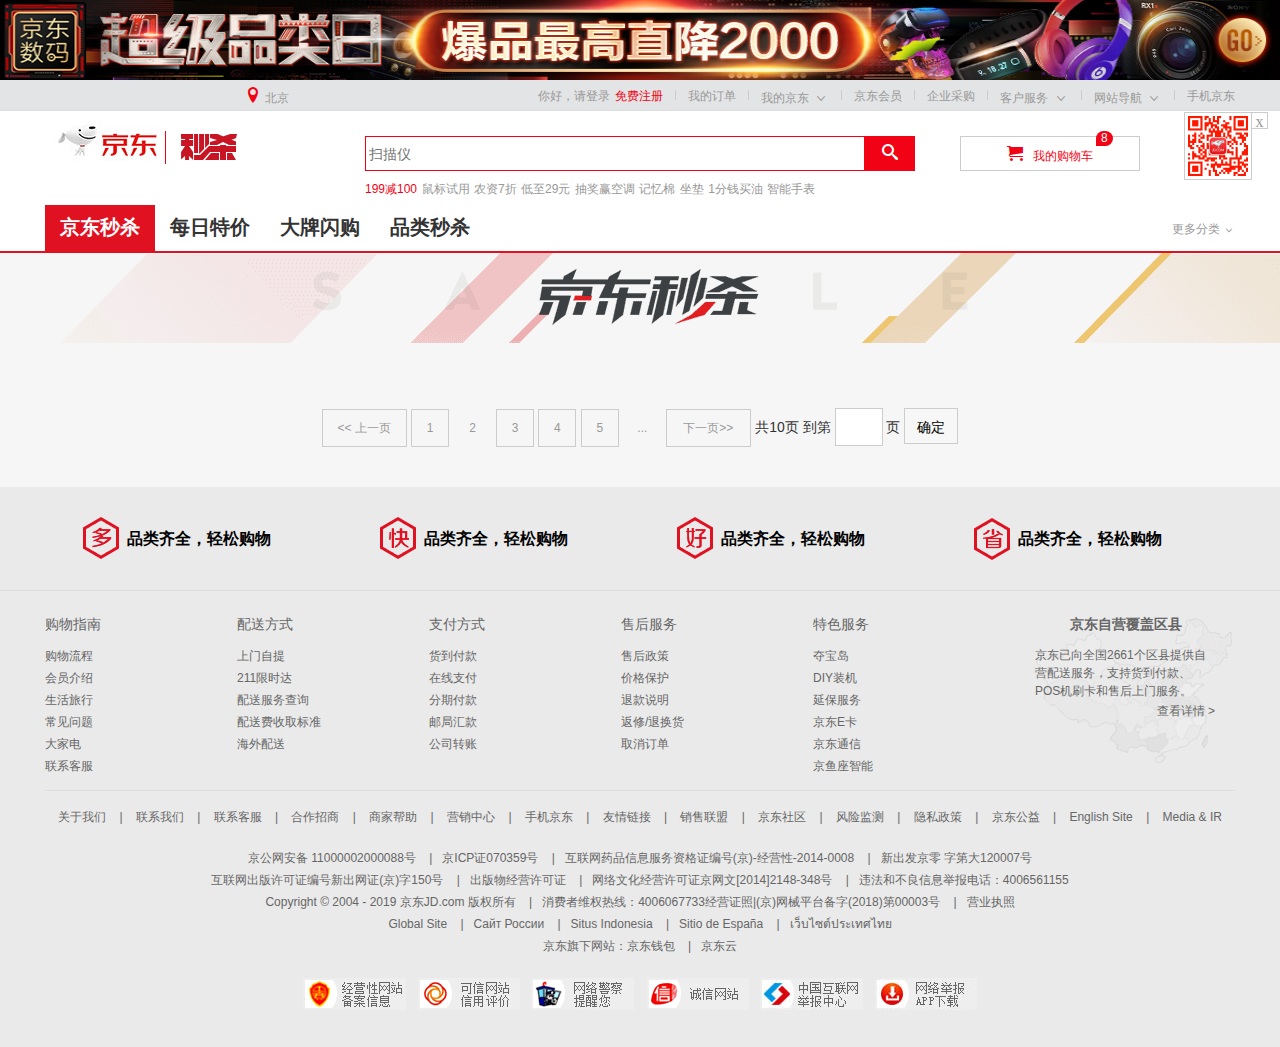
<file: list.html>
<!DOCTYPE html>
<html lang="en">

<head>
    <meta charset="utf-8">
    <title>列表页</title>
    <meta name="description" content="京东JD.COM-专业的综合网上购物商城,销售家电、数码通讯、电脑、家居百货服装服饰、母婴、图书、食品等数万个品牌优质商品.便捷、诚信的服务，为您提供愉悦的网上购物体验!"
    />
    <meta name="Keywords" content="网上购物,网上商城,手机,笔记本,电脑,MP3,CD,VCD,DV,相机,数码,配件,手表,储卡,京东" />
    <link rel="shortcut icon" href="favicon.ico" type="image/x-icon" />
    <link rel="stylesheet" href="css/normalize.css" />
    <link rel="stylesheet" href="css/base.css" />
    <link rel="stylesheet" href="css/list.css" />

</head>

<body>
    <header>
        <a href="#">
            <img src="images/header.jpg" height="80" width="100%" alt="">
        </a>
    </header>
    <div class="shortcut">
        <div class="w">
            <ul class="fl city">
                <li>
                    <i class="f10"></i>
                    <a href="#">北京</a>
                </li>
            </ul>
            <ul class="fr nav">
                <li>
                    <a href="#">你好，请登录</a>
                    <a href="#" class="f10">免费注册</a>
                </li>
                <li class="space"></li>
                <li>
                    <a href="pay.html">我的订单</a>
                </li>
                <li class="space"></li>
                <li>
                    <a href="#">我的京东</a>
                    <i></i>
                    <div class="dropdown-layer">
                        <dl class="d">
                            <dd>
                                <a href="#">待处理订单</a>
                            </dd>
                            <dd>
                                <a href="#">返修退换货</a>
                            </dd>
                            <dd>
                                <a href="#">降价商品</a>
                            </dd>
                        </dl>
                        <dl class="d">
                            <dd>
                                <a href="#">消息</a>
                            </dd>
                            <dd>
                                <a href="#">我的问答</a>
                            </dd>
                            <dd>
                                <a href="#">我的关注</a>
                            </dd>
                        </dl>
                        <dl>
                            <dd>
                                <a href="#">我的京豆</a>
                            </dd>
                            <dd>
                                <a href="#">我的白条</a>
                            </dd>
                        </dl>
                        <dl>
                            <dd>
                                <a href="#">我的优惠券</a>
                            </dd>
                            <dd>
                                <a href="#">我的理财</a>
                            </dd>
                        </dl>
                    </div>
                </li>
                <li class="space"></li>
                <li>
                    <a href="#">京东会员</a>
                </li>

                <li class="space"></li>
                <li>
                    <a href="#">企业采购</a>
                </li>
                <li class="space"></li>
                <li>
                    <a href="#">客户服务</a>
                    <i></i>
                    <div class="dropdown-layer">
                        <dl class="d">
                            <dd>
                                <a href="#">待处理订单</a>
                            </dd>
                            <dd>
                                <a href="#">返修退换货</a>
                            </dd>
                            <dd>
                                <a href="#">降价商品</a>
                            </dd>
                        </dl>
                        <dl class="d">
                            <dd>
                                <a href="#">消息</a>
                            </dd>
                            <dd>
                                <a href="#">我的问答</a>
                            </dd>
                            <dd>
                                <a href="#">我的关注</a>
                            </dd>
                        </dl>
                        <dl>
                            <dd>
                                <a href="#">我的京豆</a>
                            </dd>
                            <dd>
                                <a href="#">我的白条</a>
                            </dd>
                        </dl>
                        <dl>
                            <dd>
                                <a href="#">我的优惠券</a>
                            </dd>
                            <dd>
                                <a href="#">我的理财</a>
                            </dd>
                        </dl>
                    </div>
                </li>
                <li class="space"></li>
                <li>
                    <a href="#">网站导航</a>
                    <i></i>
                    <div class="dropdown-layer">
                        <dl class="d">
                            <dd>
                                <a href="#">待处理订单</a>
                            </dd>
                            <dd>
                                <a href="#">返修退换货</a>
                            </dd>
                            <dd>
                                <a href="#">降价商品</a>
                            </dd>
                        </dl>
                        <dl class="d">
                            <dd>
                                <a href="#">消息</a>
                            </dd>
                            <dd>
                                <a href="#">我的问答</a>
                            </dd>
                            <dd>
                                <a href="#">我的关注</a>
                            </dd>
                        </dl>
                        <dl>
                            <dd>
                                <a href="#">我的京豆</a>
                            </dd>
                            <dd>
                                <a href="#">我的白条</a>
                            </dd>
                        </dl>
                        <dl>
                            <dd>
                                <a href="#">我的优惠券</a>
                            </dd>
                            <dd>
                                <a href="#">我的理财</a>
                            </dd>
                        </dl>
                    </div>
                </li>
                <li class="space"></li>
                <li class="mobile">
                    <a href="#">手机京东</a>
                    <img src="images/mobile.png" height="60" width="60" alt="">
                    <i class="close-btn">x</i>
                </li>
            </ul>
        </div>
    </div>
    <div class="m">
        <div class="w middle">
            <div class="logo">
                <h1 class="small">
                    <!-- 提高权重 便利于搜索引擎优化 -->
                    <a href="index.html" title="京东">京东</a>
                </h1>
            </div>
            <div class="sk">
                <img src="uploads/secKill_03.png" alt="">
            </div>
            <div class="form">
                <input id="text" type="text" placeholder="扫描仪">
                <button>
                    <i></i>
                </button>
            </div>
            <div class="shopCar">
                <i></i>
                <a href="cart.html" class="f10">我的购物车</a>
                <span>8</span>
            </div>
            <div class="hotwords">
                <a href="#" class="f10">199减100</a>
                <a href="#">鼠标试用</a>
                <a href="#">农资7折</a>
                <a href="#">低至29元</a>
                <a href="#">抽奖赢空调</a>
                <a href="#">记忆棉</a>
                <a href="#">坐垫</a>
                <a href="#">1分钱买油</a>
                <a href="#">智能手表</a>
            </div>
            <div class="sk_navi w">
                <div class="sk_list fl">
                    <ul>
                        <li class="current">
                            <a href="#">京东秒杀</a>
                        </li>
                        <li>
                            <a href="#">每日特价</a>
                        </li>
                        <li>
                            <a href="#">大牌闪购</a>
                        </li>
                        <li>
                            <a href="#">品类秒杀</a>
                        </li>
                    </ul>
                </div>
                <div class="sk_more fr">
                    <a href="#">
                        更多分类
                        <i></i>
                    </a>
                </div>
            </div>
        </div>
    </div>
    <div class="sk_hd">
        <img src="images/header_textV2.png" alt="">
    </div>
    <div class="w sk_container">
        <div class="sk_bd">
            <ul>
                <!--       <li class="sk_goods">
                    <a href="detail.html"><img src="uploads/mobile.jpg" alt=""></a>
                    <h5 class="sk_goods_title">【超级爆款】华为 HUAWEI P30 Pro 超感光徕卡四摄10倍混合变焦麒麟980芯片屏</h5>
                    <p class="sk_goods_price"><em>¥4758.00</em> <del>￥5488</del></p>
                    <div class="sk_goods_progress">
                        已售<i>87%</i>
                        <div class="bar">
                            <div class="bar_in"></div>
                        </div>
                        剩余<em>29</em>件
                    </div>
                    <a href="detail.html" class="sk_goods_buy">立即抢购</a>
                </li> -->

            </ul>
        </div>
        <div class="sk_page">
            <span class="page_num">
                <a href="#" class="pn-prev">&lt;&lt; 上一页</a>
                <a href="#">1</a>
                <a href="#" class="current">2</a>
                <a href="#">3</a>
                <a href="#">4</a>
                <a href="#">5</a>
                <a href="#" class="dotted">...</a>
                <a href="#" class="pn-next">下一页&gt;&gt;</a>
            </span>
            <span class="page_skip">
                共10页 到第
                <input type="text"> 页
                <button>确定</button>
            </span>
        </div>
    </div>
    <footer>
        <div class="service">
            <!-- 服务模块 -->
            <div class="w">
                <ul>
                    <li>
                        <h5></h5>
                        <p>品类齐全，轻松购物</p>
                    </li>
                    <li>
                        <h5></h5>
                        <p>品类齐全，轻松购物</p>
                    </li>
                    <li>
                        <h5></h5>
                        <p>品类齐全，轻松购物</p>
                    </li>
                    <li>
                        <h5></h5>
                        <p>品类齐全，轻松购物</p>
                    </li>
                </ul>
            </div>
        </div>
        <!-- 帮助模块 -->
        <div class="w help">
            <div class="fl">
                <dl>
                    <dt>购物指南</dt>
                    <dd>
                        <a href="#">购物流程</a>
                    </dd>
                    <dd>
                        <a href="#">会员介绍</a>
                    </dd>
                    <dd>
                        <a href="#">生活旅行</a>
                    </dd>
                    <dd>
                        <a href="#">常见问题</a>
                    </dd>
                    <dd>
                        <a href="#">大家电</a>
                    </dd>
                    <dd>
                        <a href="#">联系客服</a>
                    </dd>
                </dl>
                <dl>
                    <dt>配送方式</dt>
                    <dd>
                        <a href="#">上门自提</a>
                    </dd>
                    <dd>
                        <a href="#">211限时达</a>
                    </dd>
                    <dd>
                        <a href="#">配送服务查询</a>
                    </dd>
                    <dd>
                        <a href="#">配送费收取标准</a>
                    </dd>
                    <dd>
                        <a href="#">海外配送</a>
                    </dd>
                </dl>
                <dl>
                    <dt>支付方式</dt>
                    <dd>
                        <a href="#">货到付款</a>
                    </dd>
                    <dd>
                        <a href="#">在线支付</a>
                    </dd>
                    <dd>
                        <a href="#">分期付款</a>
                    </dd>
                    <dd>
                        <a href="#">邮局汇款</a>
                    </dd>
                    <dd>
                        <a href="#">公司转账</a>
                    </dd>
                </dl>
                <dl>
                    <dt>售后服务</dt>
                    <dd>
                        <a href="#">售后政策</a>
                    </dd>
                    <dd>
                        <a href="#">价格保护</a>
                    </dd>
                    <dd>
                        <a href="#">退款说明</a>
                    </dd>
                    <dd>
                        <a href="#">返修/退换货</a>
                    </dd>
                    <dd>
                        <a href="#">取消订单</a>
                    </dd>
                </dl>
                <dl>
                    <dt>特色服务</dt>
                    <dd>
                        <a href="#">夺宝岛</a>
                    </dd>
                    <dd>
                        <a href="#">DIY装机</a>
                    </dd>
                    <dd>
                        <a href="#">延保服务</a>
                    </dd>
                    <dd>
                        <a href="#">京东E卡</a>
                    </dd>
                    <dd>
                        <a href="#">京东通信</a>
                    </dd>
                    <dd>
                        <a href="#">京鱼座智能</a>
                    </dd>
                </dl>
            </div>
            <div class="fr coverage">
                <h5>京东自营覆盖区县</h5>
                <p>京东已向全国2661个区县提供自营配送服务，支持货到付款、POS机刷卡和售后上门服务。</p>
                <a href="#">查看详情 > </a>
            </div>
        </div>
        <div class="w copyright">
            <p>
                <a href="#">关于我们</a>
                <span> | </span>
                <a href="#">联系我们</a>
                <span> | </span>
                <a href="#">联系客服</a>
                <span> | </span>
                <a href="#">合作招商</a>
                <span> | </span>
                <a href="#">商家帮助</a>
                <span> | </span>
                <a href="#">营销中心</a>
                <span> | </span>
                <a href="#">手机京东</a>
                <span> | </span>
                <a href="#">友情链接</a>
                <span> | </span>
                <a href="#">销售联盟</a>
                <span> | </span>
                <a href="#">京东社区</a>
                <span> | </span>
                <a href="#">风险监测</a>
                <span> | </span>
                <a href="#">隐私政策</a>
                <span> | </span>
                <a href="#">京东公益</a>
                <span> | </span>
                <a href="#">English Site</a>
                <span> | </span>
                <a href="#">Media & IR</a>
            </p>
            <div>
                <p>京公网安备 11000002000088号
                    <span>|</span>京ICP证070359号
                    <span>|</span>互联网药品信息服务资格证编号(京)-经营性-2014-0008
                    <span>|</span>新出发京零 字第大120007号</p>
                <p>互联网出版许可证编号新出网证(京)字150号
                    <span>|</span>出版物经营许可证
                    <span>|</span>网络文化经营许可证京网文[2014]2148-348号
                    <span>|</span>违法和不良信息举报电话：4006561155</p>
                <p>Copyright © 2004 - 2019 京东JD.com 版权所有
                    <span>|</span>消费者维权热线：4006067733经营证照|(京)网械平台备字(2018)第00003号
                    <span>|</span>营业执照</p>
                <p>Global Site
                    <span>|</span>Сайт России
                    <span>|</span>Situs Indonesia
                    <span>|</span>Sitio de España
                    <span>|</span>เว็บไซต์ประเทศไทย</p>
                <p>京东旗下网站：京东钱包
                    <span>|</span>京东云</p>
            </div>
            <p class="foot-icon">
                <a href="#"></a>
                <a href="#"></a>
                <a href="#"></a>
                <a href="#"></a>
                <a href="#"></a>
                <a href="#"></a>
            </p>
        </div>
    </footer> 
    <script src="./lib/jquery-2.2.4.js"></script>
    <script src="./lib/layer/layer.js"></script>
    <script src="js/axios.js"></script>
    <script src="js/list.js"></script>
   
</body>

</html>
</file>
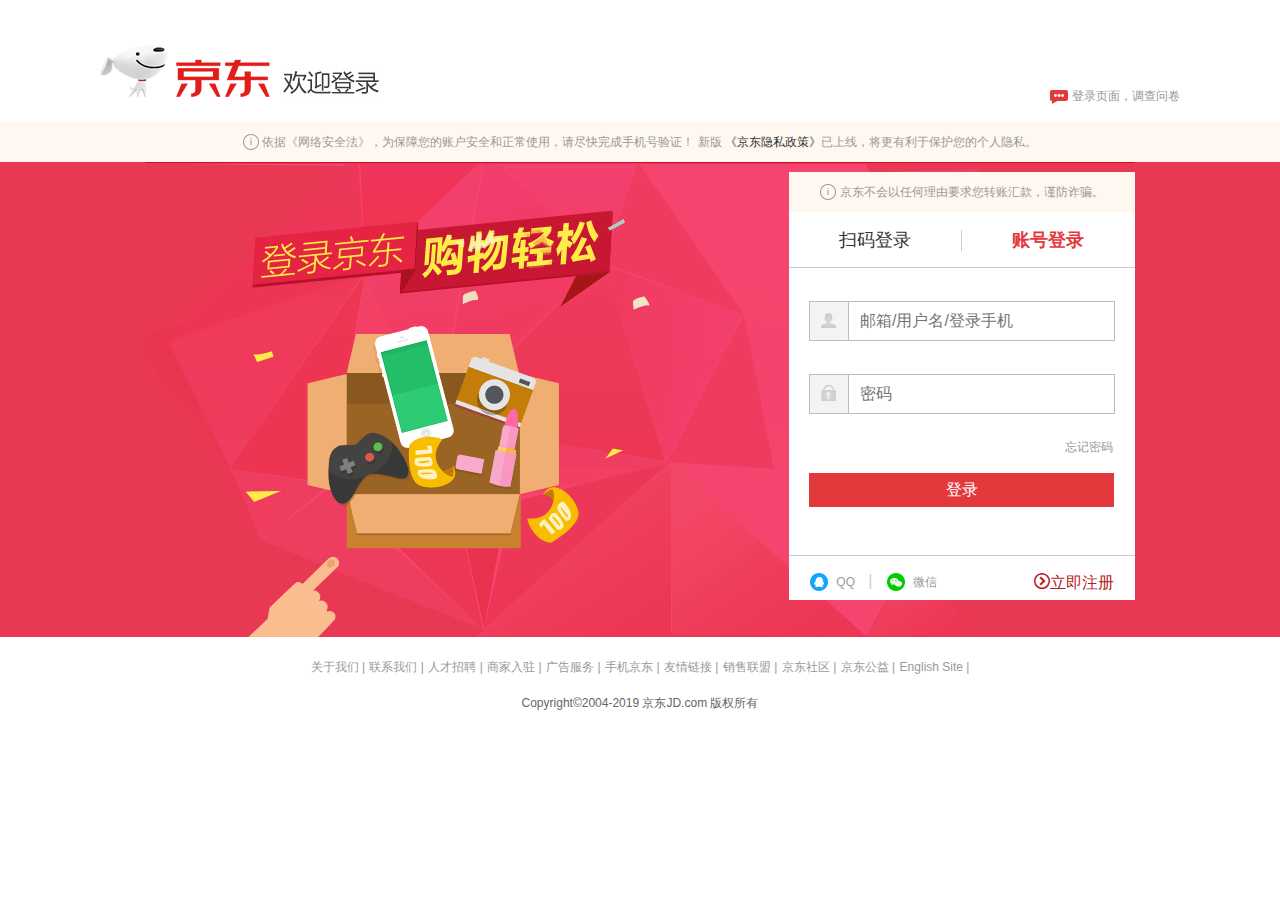
<file: login.html>
<!DOCTYPE html>
<html lang="en">

<head>
    <meta charset="UTF-8">
    <title>京东-欢迎登录</title>
    <link rel="shortcut icon" href="favicon.ico" type="image/x-icon" />
    <link rel="stylesheet" href="css/normalize.css" />
    <link rel="stylesheet" href="css/login.css" />


</head>

<body>
    <header>
        <div class="logo">
            <a href="index.html"></a>
        </div>
        <b></b>
        <a href="#" class="questionnaire">
            登录页面，调查问卷
            <b></b>
        </a>
    </header>
    <div class="loginarea">
        <div class="tips-wrapper">
            <i></i>
            依据《网络安全法》，为保障您的账户安全和正常使用，请尽快完成手机号验证！ 新版
            <span style="color: #333;">《京东隐私政策》</span>已上线，将更有利于保护您的个人隐私。
        </div>
        <div class="login-wrap">
            <div class="login-bg">
                <div class="login_form">
                    <div class="login-tips">
                        <i></i>
                        京东不会以任何理由要求您转账汇款，谨防诈骗。
                    </div>
                    <ul class="login-tab">
                        <li class="login-tab-l ">
                            <a href="#">扫码登录</a>
                        </li>
                        <li class="login-tab-r current">
                            <a href="#">账号登录</a>
                        </li>
                    </ul>
                    <div class="login-w">
                        <!--       <div class="mc">
                            <div class="login-ewm">
                                <img src="uploads/show.png" alt="">
                            </div>
                            <p>打开<span style="color: #e4393c;">手机京东</span> 扫描二维码</p>
                            <ul>
                                <li><i></i><em>免输入</em></li>
                                <li><i class="coagent-second"></i><em>更快</em></li>
                                <li><i class="coagent-last"></i><em>更安全</em></li>
                            </ul>
                        </div> -->
                        <div class="mc">
                            <form>
                                <div class="login_uname">
                                    <label for="uname"></label>
                                    <input type="text" name="" id="uname" placeholder="邮箱/用户名/登录手机">
                                </div>
                                <div class="login_password">
                                    <label for="password"></label>
                                    <input type="password" name="" id="password" placeholder="密码">
                                </div>
                                <div class="forgot">
                                    <a href="#">忘记密码</a>
                                </div>
                                <input type="button" value="登录" class="over">
                            </form>
                        </div>
                    </div>
                    <div class="login-bd">
                        <a href="#">
                            <i class="qqwx-ico"></i>
                            <span>QQ</span>
                        </a>
                        <span class="line">|</span>
                        <a href="#">
                            <i class="qqwx-ico login-bd-last"></i>
                            <span>微信</span>
                        </a>
                        <a href="register.html" class="gotoregist">
                            <i></i>立即注册</a>
                    </div>
                </div>
            </div>
        </div>
    </div>
    <div class="footer">
        <p class="links">
            <a href="#">关于我们 |</a>
            <a href="#">联系我们 |</a>
            <a href="#">人才招聘 |</a>
            <a href="#">商家入驻 |</a>
            <a href="#">广告服务 |</a>
            <a href="#">手机京东 |</a>
            <a href="#">友情链接 |</a>
            <a href="#">销售联盟 |</a>
            <a href="#">京东社区 |</a>
            <a href="#">京东公益 |</a>
            <a href="#">English Site |</a>
        </p>
        <p class="copyright">Copyright©2004-2019 京东JD.com 版权所有</p>
    </div>
    <script src="js/axios.js"></script>
    <script src="js/login.js"></script>
    
</body>

</html>
</file>
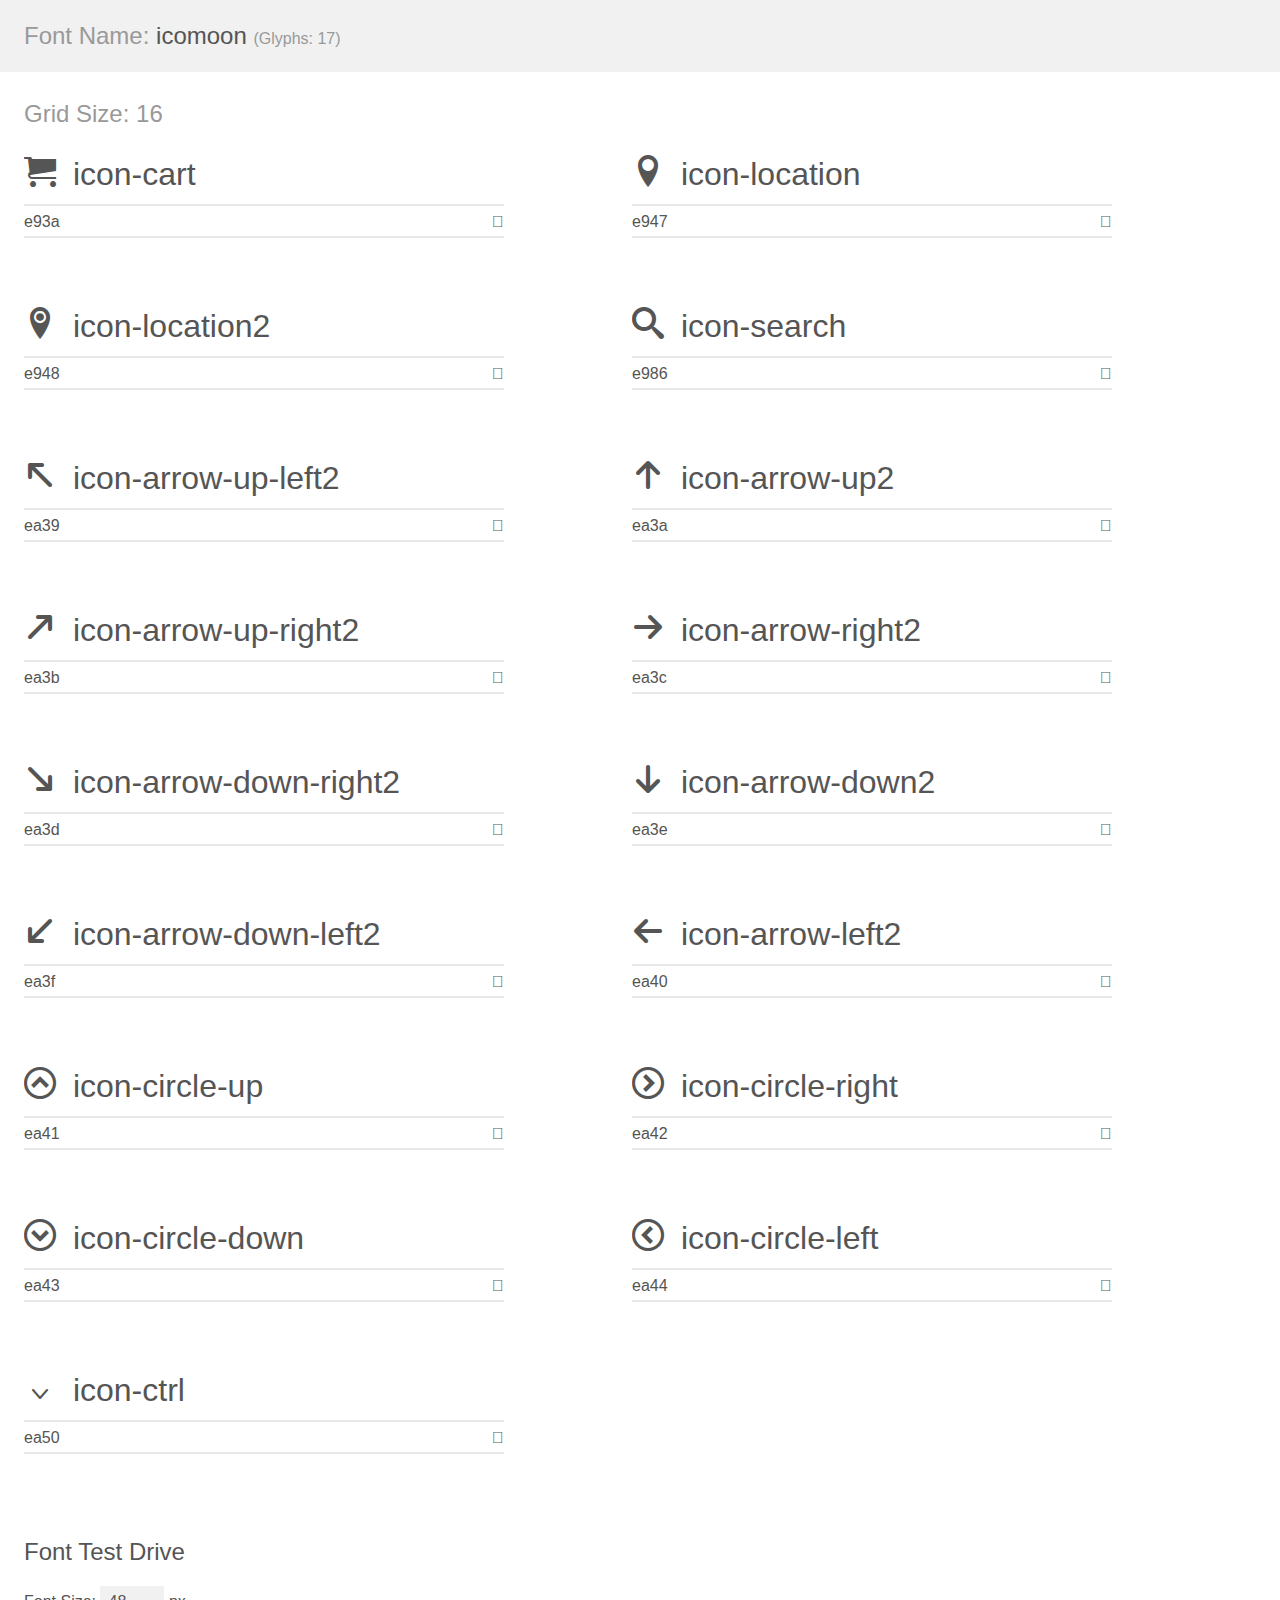
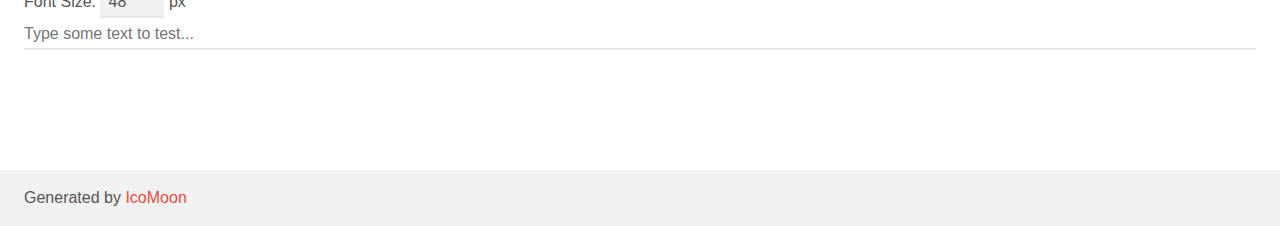
<file: icomoon/demo.html>
<!doctype html>
<html>
<head>
    <meta charset="utf-8">
    <title>IcoMoon Demo</title>
    <meta name="description" content="An Icon Font Generated By IcoMoon.io">
    <meta name="viewport" content="width=device-width, initial-scale=1">
    <link rel="stylesheet" href="demo-files/demo.css">
    <link rel="stylesheet" href="style.css"></head>
<body>
    <div class="bgc1 clearfix">
        <h1 class="mhmm mvm"><span class="fgc1">Font Name:</span> icomoon <small class="fgc1">(Glyphs:&nbsp;17)</small></h1>
    </div>
    <div class="clearfix mhl ptl">
        <h1 class="mvm mtn fgc1">Grid Size: 16</h1>
        <div class="glyph fs1">
            <div class="clearfix bshadow0 pbs">
                <span class="icon-cart"></span>
                <span class="mls"> icon-cart</span>
            </div>
            <fieldset class="fs0 size1of1 clearfix hidden-false">
                <input type="text" readonly value="e93a" class="unit size1of2" />
                <input type="text" maxlength="1" readonly value="&#xe93a;" class="unitRight size1of2 talign-right" />
            </fieldset>
            <div class="fs0 bshadow0 clearfix hidden-true">
                <span class="unit pvs fgc1">liga: </span>
                <input type="text" readonly value="cart, purchase" class="liga unitRight" />
            </div>
        </div>
        <div class="glyph fs1">
            <div class="clearfix bshadow0 pbs">
                <span class="icon-location"></span>
                <span class="mls"> icon-location</span>
            </div>
            <fieldset class="fs0 size1of1 clearfix hidden-false">
                <input type="text" readonly value="e947" class="unit size1of2" />
                <input type="text" maxlength="1" readonly value="&#xe947;" class="unitRight size1of2 talign-right" />
            </fieldset>
            <div class="fs0 bshadow0 clearfix hidden-true">
                <span class="unit pvs fgc1">liga: </span>
                <input type="text" readonly value="location, map-marker" class="liga unitRight" />
            </div>
        </div>
        <div class="glyph fs1">
            <div class="clearfix bshadow0 pbs">
                <span class="icon-location2"></span>
                <span class="mls"> icon-location2</span>
            </div>
            <fieldset class="fs0 size1of1 clearfix hidden-false">
                <input type="text" readonly value="e948" class="unit size1of2" />
                <input type="text" maxlength="1" readonly value="&#xe948;" class="unitRight size1of2 talign-right" />
            </fieldset>
            <div class="fs0 bshadow0 clearfix hidden-true">
                <span class="unit pvs fgc1">liga: </span>
                <input type="text" readonly value="location2, map-marker2" class="liga unitRight" />
            </div>
        </div>
        <div class="glyph fs1">
            <div class="clearfix bshadow0 pbs">
                <span class="icon-search"></span>
                <span class="mls"> icon-search</span>
            </div>
            <fieldset class="fs0 size1of1 clearfix hidden-false">
                <input type="text" readonly value="e986" class="unit size1of2" />
                <input type="text" maxlength="1" readonly value="&#xe986;" class="unitRight size1of2 talign-right" />
            </fieldset>
            <div class="fs0 bshadow0 clearfix hidden-true">
                <span class="unit pvs fgc1">liga: </span>
                <input type="text" readonly value="search, magnifier" class="liga unitRight" />
            </div>
        </div>
        <div class="glyph fs1">
            <div class="clearfix bshadow0 pbs">
                <span class="icon-arrow-up-left2"></span>
                <span class="mls"> icon-arrow-up-left2</span>
            </div>
            <fieldset class="fs0 size1of1 clearfix hidden-false">
                <input type="text" readonly value="ea39" class="unit size1of2" />
                <input type="text" maxlength="1" readonly value="&#xea39;" class="unitRight size1of2 talign-right" />
            </fieldset>
            <div class="fs0 bshadow0 clearfix hidden-true">
                <span class="unit pvs fgc1">liga: </span>
                <input type="text" readonly value="arrow-up-left2, up-left2" class="liga unitRight" />
            </div>
        </div>
        <div class="glyph fs1">
            <div class="clearfix bshadow0 pbs">
                <span class="icon-arrow-up2"></span>
                <span class="mls"> icon-arrow-up2</span>
            </div>
            <fieldset class="fs0 size1of1 clearfix hidden-false">
                <input type="text" readonly value="ea3a" class="unit size1of2" />
                <input type="text" maxlength="1" readonly value="&#xea3a;" class="unitRight size1of2 talign-right" />
            </fieldset>
            <div class="fs0 bshadow0 clearfix hidden-true">
                <span class="unit pvs fgc1">liga: </span>
                <input type="text" readonly value="arrow-up2, up2" class="liga unitRight" />
            </div>
        </div>
        <div class="glyph fs1">
            <div class="clearfix bshadow0 pbs">
                <span class="icon-arrow-up-right2"></span>
                <span class="mls"> icon-arrow-up-right2</span>
            </div>
            <fieldset class="fs0 size1of1 clearfix hidden-false">
                <input type="text" readonly value="ea3b" class="unit size1of2" />
                <input type="text" maxlength="1" readonly value="&#xea3b;" class="unitRight size1of2 talign-right" />
            </fieldset>
            <div class="fs0 bshadow0 clearfix hidden-true">
                <span class="unit pvs fgc1">liga: </span>
                <input type="text" readonly value="arrow-up-right2, up-right2" class="liga unitRight" />
            </div>
        </div>
        <div class="glyph fs1">
            <div class="clearfix bshadow0 pbs">
                <span class="icon-arrow-right2"></span>
                <span class="mls"> icon-arrow-right2</span>
            </div>
            <fieldset class="fs0 size1of1 clearfix hidden-false">
                <input type="text" readonly value="ea3c" class="unit size1of2" />
                <input type="text" maxlength="1" readonly value="&#xea3c;" class="unitRight size1of2 talign-right" />
            </fieldset>
            <div class="fs0 bshadow0 clearfix hidden-true">
                <span class="unit pvs fgc1">liga: </span>
                <input type="text" readonly value="arrow-right2, right4" class="liga unitRight" />
            </div>
        </div>
        <div class="glyph fs1">
            <div class="clearfix bshadow0 pbs">
                <span class="icon-arrow-down-right2"></span>
                <span class="mls"> icon-arrow-down-right2</span>
            </div>
            <fieldset class="fs0 size1of1 clearfix hidden-false">
                <input type="text" readonly value="ea3d" class="unit size1of2" />
                <input type="text" maxlength="1" readonly value="&#xea3d;" class="unitRight size1of2 talign-right" />
            </fieldset>
            <div class="fs0 bshadow0 clearfix hidden-true">
                <span class="unit pvs fgc1">liga: </span>
                <input type="text" readonly value="arrow-down-right2, down-right2" class="liga unitRight" />
            </div>
        </div>
        <div class="glyph fs1">
            <div class="clearfix bshadow0 pbs">
                <span class="icon-arrow-down2"></span>
                <span class="mls"> icon-arrow-down2</span>
            </div>
            <fieldset class="fs0 size1of1 clearfix hidden-false">
                <input type="text" readonly value="ea3e" class="unit size1of2" />
                <input type="text" maxlength="1" readonly value="&#xea3e;" class="unitRight size1of2 talign-right" />
            </fieldset>
            <div class="fs0 bshadow0 clearfix hidden-true">
                <span class="unit pvs fgc1">liga: </span>
                <input type="text" readonly value="arrow-down2, down2" class="liga unitRight" />
            </div>
        </div>
        <div class="glyph fs1">
            <div class="clearfix bshadow0 pbs">
                <span class="icon-arrow-down-left2"></span>
                <span class="mls"> icon-arrow-down-left2</span>
            </div>
            <fieldset class="fs0 size1of1 clearfix hidden-false">
                <input type="text" readonly value="ea3f" class="unit size1of2" />
                <input type="text" maxlength="1" readonly value="&#xea3f;" class="unitRight size1of2 talign-right" />
            </fieldset>
            <div class="fs0 bshadow0 clearfix hidden-true">
                <span class="unit pvs fgc1">liga: </span>
                <input type="text" readonly value="arrow-down-left2, down-left2" class="liga unitRight" />
            </div>
        </div>
        <div class="glyph fs1">
            <div class="clearfix bshadow0 pbs">
                <span class="icon-arrow-left2"></span>
                <span class="mls"> icon-arrow-left2</span>
            </div>
            <fieldset class="fs0 size1of1 clearfix hidden-false">
                <input type="text" readonly value="ea40" class="unit size1of2" />
                <input type="text" maxlength="1" readonly value="&#xea40;" class="unitRight size1of2 talign-right" />
            </fieldset>
            <div class="fs0 bshadow0 clearfix hidden-true">
                <span class="unit pvs fgc1">liga: </span>
                <input type="text" readonly value="arrow-left2, left4" class="liga unitRight" />
            </div>
        </div>
        <div class="glyph fs1">
            <div class="clearfix bshadow0 pbs">
                <span class="icon-circle-up"></span>
                <span class="mls"> icon-circle-up</span>
            </div>
            <fieldset class="fs0 size1of1 clearfix hidden-false">
                <input type="text" readonly value="ea41" class="unit size1of2" />
                <input type="text" maxlength="1" readonly value="&#xea41;" class="unitRight size1of2 talign-right" />
            </fieldset>
            <div class="fs0 bshadow0 clearfix hidden-true">
                <span class="unit pvs fgc1">liga: </span>
                <input type="text" readonly value="circle-up, up3" class="liga unitRight" />
            </div>
        </div>
        <div class="glyph fs1">
            <div class="clearfix bshadow0 pbs">
                <span class="icon-circle-right"></span>
                <span class="mls"> icon-circle-right</span>
            </div>
            <fieldset class="fs0 size1of1 clearfix hidden-false">
                <input type="text" readonly value="ea42" class="unit size1of2" />
                <input type="text" maxlength="1" readonly value="&#xea42;" class="unitRight size1of2 talign-right" />
            </fieldset>
            <div class="fs0 bshadow0 clearfix hidden-true">
                <span class="unit pvs fgc1">liga: </span>
                <input type="text" readonly value="circle-right, right5" class="liga unitRight" />
            </div>
        </div>
        <div class="glyph fs1">
            <div class="clearfix bshadow0 pbs">
                <span class="icon-circle-down"></span>
                <span class="mls"> icon-circle-down</span>
            </div>
            <fieldset class="fs0 size1of1 clearfix hidden-false">
                <input type="text" readonly value="ea43" class="unit size1of2" />
                <input type="text" maxlength="1" readonly value="&#xea43;" class="unitRight size1of2 talign-right" />
            </fieldset>
            <div class="fs0 bshadow0 clearfix hidden-true">
                <span class="unit pvs fgc1">liga: </span>
                <input type="text" readonly value="circle-down, down3" class="liga unitRight" />
            </div>
        </div>
        <div class="glyph fs1">
            <div class="clearfix bshadow0 pbs">
                <span class="icon-circle-left"></span>
                <span class="mls"> icon-circle-left</span>
            </div>
            <fieldset class="fs0 size1of1 clearfix hidden-false">
                <input type="text" readonly value="ea44" class="unit size1of2" />
                <input type="text" maxlength="1" readonly value="&#xea44;" class="unitRight size1of2 talign-right" />
            </fieldset>
            <div class="fs0 bshadow0 clearfix hidden-true">
                <span class="unit pvs fgc1">liga: </span>
                <input type="text" readonly value="circle-left, left5" class="liga unitRight" />
            </div>
        </div>
        <div class="glyph fs1">
            <div class="clearfix bshadow0 pbs">
                <span class="icon-ctrl"></span>
                <span class="mls"> icon-ctrl</span>
            </div>
            <fieldset class="fs0 size1of1 clearfix hidden-false">
                <input type="text" readonly value="ea50" class="unit size1of2" />
                <input type="text" maxlength="1" readonly value="&#xea50;" class="unitRight size1of2 talign-right" />
            </fieldset>
            <div class="fs0 bshadow0 clearfix hidden-true">
                <span class="unit pvs fgc1">liga: </span>
                <input type="text" readonly value="ctrl, control" class="liga unitRight" />
            </div>
        </div>
    </div>

    <!--[if gt IE 8]><!-->
    <div class="mhl clearfix mbl">
        <h1>Font Test Drive</h1>
        <label>
            Font Size: <input id="fontSize" type="number" class="textbox0 mbm"
            min="8" value="48" />
            px
        </label>
        <input id="testText" type="text" class="phl size1of1 mvl"
        placeholder="Type some text to test..." value=""/>
        <div id="testDrive" class="icon-" style="font-family: icomoon">&nbsp;
        </div>
    </div>
    <!--<![endif]-->
    <div class="bgc1 clearfix">
        <p class="mhl">Generated by <a href="https://icomoon.io/app">IcoMoon</a></p>
    </div>

    <script src="demo-files/demo.js"></script>
</body>
</html>
</file>
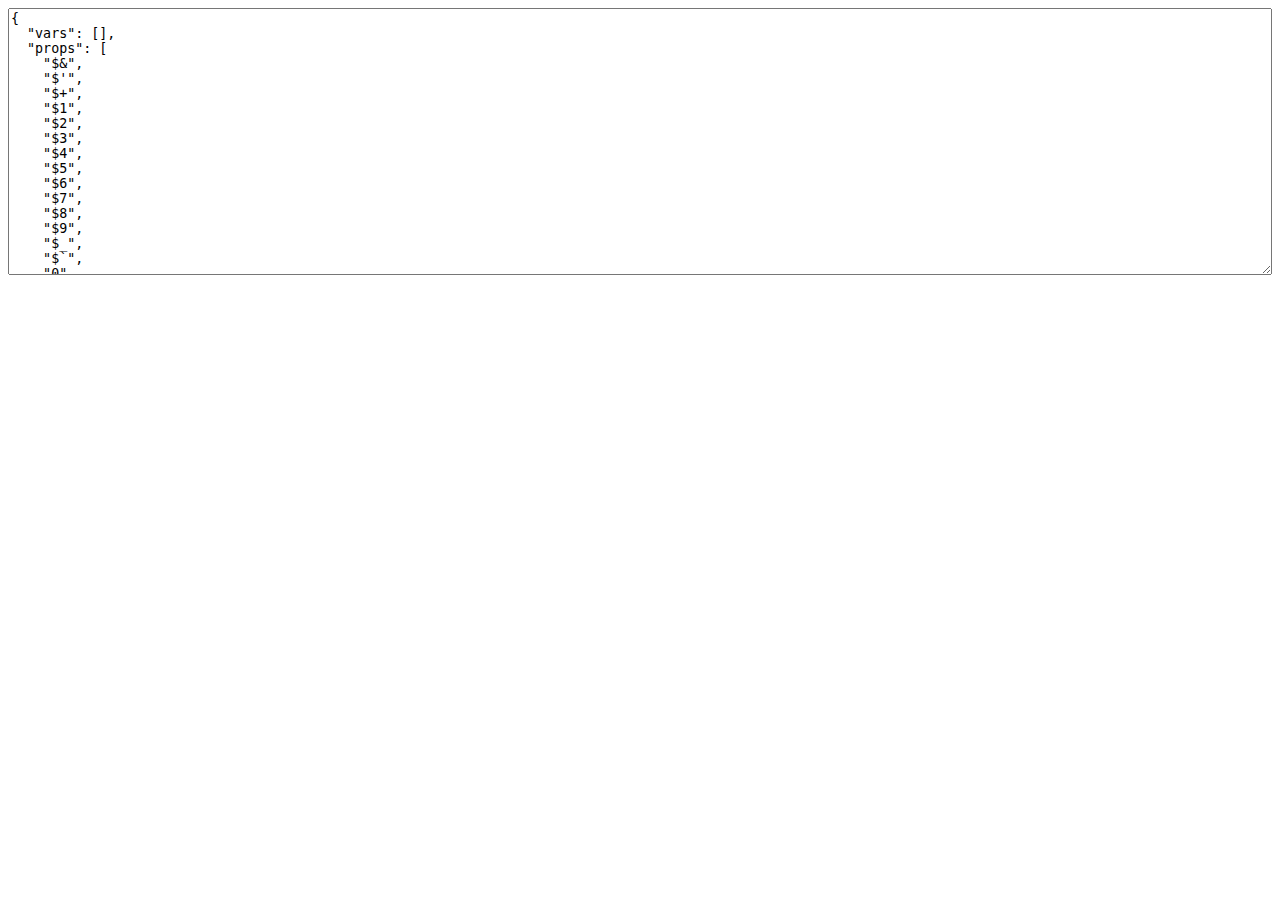
<file: server/src/node_modules/uglify-js/tools/props.html>
<html>
  <head>
  </head>
  <body>
    <script>(function(){
      var props = {};

      function addObject(obj) {
        if (obj == null) return;
        try {
          Object.getOwnPropertyNames(obj).forEach(add);
        } catch(ex) {}
        if (obj.prototype) {
          Object.getOwnPropertyNames(obj.prototype).forEach(add);
        }
        if (typeof obj == "function") {
          try {
            Object.getOwnPropertyNames(new obj).forEach(add);
          } catch(ex) {}
        }
      }

      function add(name) {
        props[name] = true;
      }

      Object.getOwnPropertyNames(window).forEach(function(thing){
        addObject(window[thing]);
      });

      try {
        addObject(new Event("click"));
        addObject(new Event("contextmenu"));
        addObject(new Event("mouseup"));
        addObject(new Event("mousedown"));
        addObject(new Event("keydown"));
        addObject(new Event("keypress"));
        addObject(new Event("keyup"));
      } catch(ex) {}

      var ta = document.createElement("textarea");
      ta.style.width = "100%";
      ta.style.height = "20em";
      ta.style.boxSizing = "border-box";
      <!-- ta.value = Object.keys(props).sort(cmp).map(function(name){ -->
      <!--   return JSON.stringify(name); -->
      <!-- }).join(",\n"); -->
      ta.value = JSON.stringify({
        vars: [],
        props: Object.keys(props).sort(cmp)
      }, null, 2);
      document.body.appendChild(ta);

      function cmp(a, b) {
        a = a.toLowerCase();
        b = b.toLowerCase();
        return a < b ? -1 : a > b ? 1 : 0;
      }
    })();</script>
  </body>
</html>
</file>
<file: css/base.css>
header {
	height: 80px;
}
header a {
	display: block;
	height: 80px;
}
.shortcut {
	background-color: #e3e4e5;
	height: 30px;
	line-height: 30px;
	border-bottom: 1px solid #ddd;
}
.city {
	margin-left: 200px;
}
.shortcut li {
	float: left;
}
.shortcut i {
	font-family: "icomoon";
	font-style: normal; 
	color: #999;
}
.space { 
	width: 1px;
	height: 10px;
	background-color: #ccc;
	margin: 10px 12px 0px; 
}
.nav li {
	position: relative;
}
.dropdown-layer {
	position: absolute;
	width: 280px;
	height: 162px;
	top: 30px;
	left: -12px;
	background-color: #e3e4e5;
	z-index: 999;
	padding-left: 14px;
	display: none;
}
.dropdown-layer dl {
	float: left;
	width: 126px;
}
.dropdown-layer .d {
	border-bottom: 1px solid #ccc;
}
.m {
	background-color: #fff;
}
.mobile {
	position: relative;
}
.mobile img{
	position: absolute;
	left: -3px;
	top: 32px;
	border: 1px solid #ccc;
	padding: 3px;
}
.mobile i {
	position: absolute;
	top: 32px;
	left: 65px;
	width: 15px;
	height: 15px;
	line-height: 15px;
	text-align: center;
	border: 1px solid #ccc;
	border-left: 0;
	cursor: pointer;
}
.middle {
	height: 140px;
	position: relative;
}
.logo {
	position: absolute;
	top: 10px;
	left: 0px;
}
.logo a {
	display: block; 
	text-indent: -999px;
	overflow: hidden;
	/*font-size: 0;*/
}
.form {
	width: 550px;
	height: 35px;
	position: absolute;
	top: 25px;
	left: 320px;
}
.form input {
	width: 495px;
	height: 33px;
	border: 1px solid #f10215;
	float: left;
	font-size: 14px;
	padding-left: 3px;
}
.form button {
	width: 50px;
	height: 35px;
	float: left;
	background-color: #f10215;
}
.form button i {
	font-family: "icomoon";
	font-style: normal;
	color: #fff;
}
.shopCar {
	width: 178px;
	height: 33px;
	line-height: 33px;
	border: 1px solid #ccc;
	position: absolute;
	top: 25px;
	right: 95px;
	background-color: #fff;
	text-align: center;
	color: #f10215;
}
.shopCar i {
	font-family: icomoon;
	font-style: normal;
	margin-right: 5px;
}
.shopCar span {
	height: 15px;
	background-color: #f10215;
	border-radius: 8px 8px 8px 0;
	position: absolute; 
	top: -6px;
	left: 135px;
	font-size: 12px;
	color: #fff;
	line-height: 15px;
	padding: 0 5px;
}
.hotwords {
	position: absolute;
	top: 68px;
	left: 320px;
}
.navitems {
	width: 770px;
	height: 40px;
	line-height: 40px;
	position: absolute;
	bottom: 0;
	left: 200px;
}
.navitems li {
	float: left;
	margin-left: 30px;
}
.navitems li a {
	font-size: 16px;
	font-weight: 700;
	color: #555;
}
.navitems li a:hover {
	color: #f10215;
}
.navitems .space {
	margin: 15px -15px 0px 15px;
}
.super {
	position: absolute;
	bottom: 10px;
	right: 0;
}
footer {
	margin-top: 35px;
	height: 560px;
	background-color: #eaeaea;
}
footer a {
	color: #666;
}
.service {
	padding: 30px 0px;
	border-bottom: 1px solid #dedede;
	overflow: hidden; 
}
.service ul li {
	width: 297px;
	height: 43px;
	position: relative;
	line-height: 43px;
	float: left;
}
.service li h5 {
	position: absolute;
	top: 0;
	left: 38px;
	width: 36px;
	height: 43px;
	background: url(../images/ico.png) no-repeat;
}
.service li:nth-child(2) h5 {
	background-position: 0 -43px;
}
.service li:nth-child(3) h5 {
	background-position: 0 -86px;
}
.service li:nth-child(4) h5 {
	background-position: bottom;
}
.service li p {
	font-weight: 700;
	margin-left: 82px;
}
.help {
	height: 200px;
	border-bottom: 1px solid #dedede;
	padding-top: 25px;
	box-sizing: border-box;
}
.help dl {
	width: 192px;
	float: left;
}
.help dt,
.coverage h5 {
	height: 30px;
	font-size: 14px;
	color: #666;
}
.help dd {
	height: 22px;
}
.coverage {
	width: 200px;
	height: 150px;
	background: url(../images/ico_footer.png) no-repeat;
}
.coverage h5 {
	padding-left: 35px;
}
.coverage p {
	width: 180px;
	font-size: 12px;
	color: #666;
	line-height: 18px;
}
.coverage a {
	display: block;
	margin-top: 5px;
	width: 180px;
	text-align: right;
}
.copyright {
	color: #666;
	padding-top: 20px;
	text-align: center;
	font-size: 12px;
}
.copyright span {
	margin: 0 10px;
}
.copyright div p {
	line-height: 22px;
}
.copyright div {
	margin-top: 22px;
}
.foot-icon a {
	display: inline-block;
	width: 103px;
	height: 33px;
	background: url(../images/ico_footer.png) no-repeat 0 -150px;
	margin: 20px 4px 0;
}
.foot-icon a:nth-child(2) {
	background-position: -103px -150px;
}
.foot-icon a:nth-child(3) {
	background-position: 0 -183px;
}
.foot-icon a:nth-child(4) {
	background-position: -103px -183px;
}
.foot-icon a:nth-child(5) {
	background-position: 0 -216px;
}
.foot-icon a:nth-child(6) {
	background-position: -103px -216px;
}

@media only screen and (min-width: 500px) {
	header,
	.shortcut {
		display: block;
	}
	.logo a {
		width: 190px;
		height: 120px;
		background: #fff url(../images/biglogo.png) no-repeat;
	}
}
@media only screen and (max-width: 323px) {
	.w {
		width: 304px;
	}
	.middle {
		width: 304px;
		height: 70px;
	}
	header,
	.shortcut {
	    display: none;
	}
	.logo {
		left: 10px;
	}
	.logo a {
		width: 70px;
		height: 42px;
		background: #fff url(../images/smalllogo.png) no-repeat;
		background-size: 70px 42px;
	}
	.form {
		width: 208px;
		height: 36px;
		left: 90px;
		top: 20px;
	}
	.form input {
		width: 160px;
	}
	.form button {
		width: 40px;
	}
	.shopCar,
	.hotwords,
	.navitems,
	.super {
		display: none;
	}
}
</file>
<file: css/cart.css>
.m {
	border-bottom: 2px solid #e01222;
}
.py-container {
	background-color: #fff;
}
.allgoods {
	margin-bottom: 30px;
	min-height: 500px;
}
.allgoods h4 {
	color: #333;
	padding: 9px 0;
}
.cart-main {
	font-size: 12px;
}
.cart-th {
	padding: 10px;
	border: 1px solid #ddd;
	background: #f5f5f5;
}
.cart-title h5 {
	line-height: 20px;
}
.cart-shop {
	padding: 10px 9px 5px;
	border-bottom: 2px solid #ddd;
}
.cart-tool {
	overflow: hidden;
	/* border: 1px solid #ddd;. */
}

.cart-shop .self {
	padding: 2px;
	background: #c81623;
	color: #fff;
}

.cart-body,
.deled {
	margin: 15px 0;
}

.cart-list ul {
	padding: 10px;
	/* border-bottom: 1px solid #ddd; */
}
.yui3-u-1-8, .yui3-u-3-24 {
    width: 12.5%;
}
.cart-list ul li {
	display: inline-block;
	*display: inline;
	*zoom: 1;
}

.price,
.sum,
.shopname,
.itxt {
	font-family: "微软雅黑";
}

.shopname {
	font-size: 14px;
}

.self {
	font-size: 12px;
}

.price,
.sum {
	font-size: 16px;
}

.good-item {
	padding: 0 10px;
}

.item-img {
	float: left;
	width: 100px;
	height: 90px;
}

.item-txt {
	padding: 0 10px;
}

.goods-list input {
	border: 1px solid #ddd;
}

a.increment {
	padding: 8px;
	width: 6px;
	text-align: center;
	text-decoration: none;
	-moz-padding-top: 10px;
	-moz-padding-bottom: 13px;
	-webkit-padding-top: 10px;
	-webkit-padding-bottom: 13px;
}

.mins {
	float: left;
	border: 1px solid #ddd;
	border-right: 0;
}

.plus {
	float: left;
	border: 1px solid #ddd;
	border-left: 0;
}

.itxt {
	float: left;
	width: 40px;
	height: 29px;
	text-align: center;
	font-size: 14px;
	zoom: 1;
}

.select-all,
.option {
	float: left;
	overflow: hidden;
	padding: 10px;
}

.option a {
	float: left;
	padding: 0 10px;
}

.money-box {
	float: right;
}

.chosed,
.sumprice {
	float: left;
	padding: 0 10px;
}

.chosed {
	line-height: 26px;
}

.sumprice {
	/* width: 200px; */
	line-height: 26px;
	text-align: right;
}

.sumprice em {
	text-align: right;
}

.sumbtn {
	float: right;
}

.summoney {
	color: #c81623;
	font: 16px "微软雅黑";
}

a.sum-btn {
	position: relative;
	display: block;
	overflow: hidden;
	width: 110px;
	height: 52px;
	background: #E60012;
	color: #fff;
	text-align: center;
	/* font-size: 18px; */
	font-family: "Microsoft YaHei";
	line-height: 52px;
	margin-left: 30px;
}

.del {
	background: #fffdee;
}

.del .goods-list {
	display: block;
	overflow: hidden;
	margin-top: 15px;
	text-overflow: ellipsis;
	white-space: nowrap;
}

.sui-nav.nav-tabs {
	overflow: hidden;
	padding-left: 0;
	border: 1px solid #ddd;
	background: #f1f1f1;
}

.sui-nav.nav-tabs>li>a {
	padding: 10px 20px;
	border: 0;
	font-family: "微软雅黑";
}

.sui-nav.nav-tabs>.active>a {
	border: 0;
	border-radius: 0;
	background-color: #c81623;
	color: #fff;
}

.item ul {
	margin: 0 auto;
	width: 1000px;
}

.item ul li {
	position: relative;
	display: inline-block;
	margin-right: -7px;
	padding: 20px;
	border: 1px dashed #ddd;
	list-style-type: none;
	zoom: 1;
	*display: inline;
	*zoom: 1;
}

.carousel-control {
	width: 22px;
	border: 0;
	border-radius: 0;
	background: #ddd;
}

.intro,
.money,
.incar {
	line-height: 20px;
}

.money,
.incar {
	text-align: center;
}

.money {
	color: #c81623;
	font: 14px "微软雅黑";
}

.incar {
	margin: 10px 0;
}

.car {
	position: absolute;
	width: 20px;
	height: 20px;
	background: url(../img/icons.png) no-repeat;
	background-position: -422px -135px;
}

.cartxt {
	padding-left: 23px;
}

.goods-list {
	display: flex !important;
	align-items: center;
}

.item-img img {
	max-height: 100%;
}

.item-msg {
	padding: 20px 0;
	width:500px;
}

.success-cart {
	padding: 30px 0 100px;
	background-color: #f4f4f4;
}

.other-item.py-container {
	margin-bottom: 15px;
}

.success-cart h3 {
	margin: 0;
	padding-top: 10px;
	padding-bottom: 10px;
	color: #6AAF04;
	font-weight: 400;
	font-size: 16px;
}

.success-cart .icon-pc-right {
	margin-right: 8px;
	padding: 3px;
	border: 2px solid #6AAF04;
	border-radius: 15px;
	background-color: #fff;
}

.success-cart .goods {
	overflow: hidden;
	padding: 10px 0;
}

.success-cart .goods .left-good {
	float: left;
}

.success-cart .goods .right-gocart {
	float: right;
}

.left-good .left-pic {
	float: left;
	width: 60px;
	border: 1px solid #dfdfdf;
}

.left-good .right-info {
	float: left;
	margin-left: 10px;
	color: #444;
}

.left-good .right-info p {
	margin-top: 0;
	margin-bottom: 0;
}

.right-info .title {
	overflow: hidden;
	width: 100%;
	text-overflow: ellipsis;
	white-space: nowrap;
	font-size: 14px;
	line-height: 28px;
}

.right-info .attr {
	color: #aaa;
}

.right-gocart a {
	padding: 7px 36px;
	font-size: 15px;
}

.right-gocart .btn-danger {
	background-color: #b1191a;
}

.right-gocart .btn-danger:hover {
	background-color: #b33637;
}

.checkout {
	margin: 20px auto;
}

.checkout-steps {
	padding: 25px;
	border: 1px solid #ddd;
	font-family: "微软雅黑";
}

.step-tit {
	margin: 15px 0;
	line-height: 36px;
}

.step-cont {
	margin: 0 10px 10px 20px;
}

.step-cont ul li {
	overflow: hidden;
	list-style-type: none;
}

.step-cont .con {
	float: left;
	margin: 5px 0;
	padding: 0;
}

.seven {
	margin-top: 20px;
	color: #c81623;
}

.price {
	color: #e12228;
	font: 14px "微软雅黑";
	font-weight: 700;
}

ul.addr-detail li {
	margin: 10px 0;
	width: 99%;
}

.recommendAddr {
	margin-top: 10PX;
}

ul.payType li {
	position: relative;
	display: inline-block;
	padding: 5px 20px;
	border: 1px solid #ddd;
	cursor: pointer;
	*display: inline;
	_zoom: 1;
	*margin: 5px 10px;
}

.step-cont li.selected {
	border: 1px solid #c81623;
}

.addr-item .name {
	border: 1px solid #ddd;
	text-align: center;
}

.addressInfo .sui-modal {
	width: 565px;
}

.addr-item .name a {
	position: relative;
	display: block;
	padding: 5px 38px;
	outline: 0;
	color: inherit;
	text-decoration: none;
}

.addr-item.selected {
	border: 0 !important;
}

.addr-item.selected .name {
	border: 1px solid #c81623;
}

.addr-item .name a span {
	position: absolute;
	right: 0;
	bottom: 0;
	display: none;
	overflow: hidden;
	width: 13px;
	height: 13px;
	background: url(../img/choosed.png) no-repeat;
	_right: -1px;
	_bottom: -1px;
}

.addr-item .name.selected span {
	display: block;
}

.addr-item .address {
	margin-left: 10px;
	padding-left: 5px;
	width: 55%;
	line-height: 30px;
}

.addr-item .address:hover {
	cursor: pointer;
}

.addr-item .address .edittext {
	visibility: hidden;
	padding-left: 15px;
}

.address-hover {
	background-color: #ddd;
}

.address-hover .edittext {
	visibility: visible !important;
}

.addr-item .address .base {
	margin-left: 10px;
	padding: 4px;
	background-color: #878787;
	color: #fff;
}

.payshipInfo span {
	font-weight: 700;
}

ul.send-detail li {
	margin-top: 10px;
	line-height: 30px;
}

.sendType .express {
	margin-right: 10px;
	width: 120px;
	border: 1px solid #ddd;
	text-align: center;
}

.sendType,
.sendGoods {
	padding: 15px;
}

.sendType {
	margin-bottom: 2px;
	background: #f4f4f4;
}

.sendGoods {
	background: #feedef;
}

.num,
.exit {
	text-align: center;
}

.order-summary {
	overflow: hidden;
	margin-bottom: 50px;
}

.list,
.trade {
	line-height: 26px;
}

.list em {
	font-family: "微软雅黑";
}

.trade {
	margin: 10px auto;
	padding: 10px;
	border: 1px solid #ddd;
	background-color: #f4f4f4;
	text-align: right;
}

.trade .fc-receiverInfo {
	color: #999;
}

.order-summary .btn-xlarge {
	float: right;
	margin: 0 0 10px;
	padding: 15px 45px;
	border-radius: 0;
	font: 18px "微软雅黑";
	font-weight: 700;
}

.sendGoods img {
	max-height: 100px;
	display: block;
	margin: 0 auto;
}

.cart-th>div {
	float: left;
}

.cart-th>div>input {
	margin-right: 15px;
}

.cart-th div:nth-of-type(2) {
	margin-left: 200px;
	margin-right: 335px;
}

.cart-th div:nth-of-type(4) {
	margin-left: 110px;
	margin-right: 115px;
}

.cart-th div:nth-of-type(5) {
	margin-right: 110px;
}

.cart-title {
	border-bottom: 1px solid #DDDDDD;
	margin-top: 20px;
	padding-bottom: 5px;
}

.cart-title>h5 {
	height: 20px;
	width: 55px;
	background-color: #C71523;
	text-align: center;
	color: white;
	margin-left: 25px;
}

.yunfei>span {
	color: #C71523;
}

.goods-list>li:nth-of-type(3) {
	margin-left: 25px;
}

.goods-list>li:nth-of-type(6) {
	margin-left: -25px;
	text-align: center;
}

.huangou>span {
	margin-left: 15px;
	color: #C81623;
	margin-right: 25px;
}

.huangou-price {
	padding-left: 25px;
}

.huangou-del {
	margin-left: -25px;
	text-align: center;
}

.huangou-msg {
	width: 310px;
	float: left;
}

.huangou-color {
	margin-left: 20px;
	margin-top: 20px;
}

.huangou>.huangou-product {
	display: inline-block;
	width: 72px;
	height: 20px;
	text-align: center;
	line-height: 20px;
	background-color: #C81623;
	color: white;
}

.gift>ul>li {
	color: #ddd;
	margin-left: 48px;
}

.youhuo {
	width: 88px;
	text-align: center;
	color: #ddd;
}

.goods-list.active {
	background-color: #FDEDEE;
}

.pr {
	position: relative;
}

.good-checkbox {
	position: absolute;
	top: 0px;
	left: -5px;
}

.cart-tool-left>ul>li {
	float: left;
	margin-left: 15px;
	margin-top: 20px;
}

.cart-tool-left>ul>li:nth-of-type(1) {
	margin-left: 30px;
}

.sumprice-bottom {
	margin-right: 40px;
}

.deleted {
	margin-top: 20px;
}

.del-product {
	margin-top: 25px;
	background-color: #FDEDEE;
}

.del-product>ul>li {
	float: left;
	height: 30px;
	line-height: 30px;
	color: #ccc;
}

.del-product>ul>li:nth-of-type(1) {
	margin-left: 15px;
	margin-right: 345px;
}

.del-product>ul>li:nth-of-type(3) {
	margin-left: 155px;
	margin-right: 260px;
}

.del-product>ul>li:nth-of-type(4) {
	margin-right: 20px;
}

.youLike {
	margin-top: 20px;
}

.yk-title {
	height: 40px;
	line-height: 40px;
	background-color: #F1F1F1;
}

.yk-title>span {
	width: 88px;
	margin-right: 15px;
	display: inline-block;
	background-color: #C71523;
	text-align: center;
	color: white;
}

.yk-product {
	/* border: 1px solid #000; */
	height: 326px;
	position: relative;
	/* line-height: 346px; */
	/* text-align: center; */
}

.yk-product>ul {
	margin: 0 auto;
	width: 80%;
	margin-top: 20px;
}

.yk-product>ul>li {
	border: 1px dashed #000;
	width: 25%;
	height: 300px;
	float: left;
	box-sizing: border-box;
	margin-left: -1px;
	text-align: center;
}

.yk-product>span {
	width: 20px;
	height: 50px;
	position: absolute;
	background-color: #ccc;
	color: white;
	line-height: 50px;
	text-align: center;
	top: 50%;
	transform: translateY(-50%);
	font-size: 16px;
	/* left: 0; */
}

.yk-product>span:nth-of-type(2) {
	right: 0;
	/* top100 */
}

.yk-product-top {
	margin-top: 20px;
}

.yk-product-middle>p {
	color: #C81623;
}

.yk-product-bottom {
	margin: 0 auto;
	margin-top: 10px;
	border: 1px solid #000;
	border-radius: 1px;
	/* padding-left: 43px;
	background-image: url("../../uploads/car.gif"); */
	/* background-repeat: no-repeat; */
	width: 125px;
	box-sizing: border-box;
}
.helpLink>.space{
	width: 0;
	height: 0;
}
</file>
<file: css/detail.css>
.de_container {
    padding-top: 20px;
    border-top: 2px solid #e01222;
    background-color: #fff;
}
.crumb_wrap {
    height: 25px;
}
.crumb_wrap a {
    margin-right: 10px;
    color: #333;
}
.crumb_wrap a:hover {
    color: #e33333;
}
.product_intro {
    overflow: hidden;
}
.preview_wrap {
    width: 402px;
    height: 590px;
}
.preview_img {
    width: 400px;
    border: 1px solid #ccc;
    position: relative;
    cursor: move;
}
.small {
    position: relative;
  }
.mask {
    width: 175px;
    height: 175px;
    background: rgba(231, 231, 141, 0.4);
    position: absolute;
    top: 0px;
    left: 0px;
    cursor: move;
    display: none;
}
.big {
    display: none;
    position: absolute;
    left: 410px;
    top: 0;
    width: 500px;
    height: 500px;
    z-index: 999;
    border: 1px solid #ccc;
    overflow: hidden;
}
.bigimg {
    position: absolute;
    top: 0;
    left: 0;
}
.preview_list {
    height: 60px;
    margin-top: 60px;
    position: relative;
}
.list_item {
    width: 320px;
    height: 60px;
    margin: 0 auto;
}
.list_item li {
    width: 56px;
    height: 56px;
    float: left;
    margin: 0 2px;
    border: 2px solid transparent;
    cursor: pointer;
}
.list_item .current {
    border: 2px solid #e01222;
}
.arrow_prev,
.arrow_next {
    position: absolute;
    top: 50%;
    transform: translateY(-50%);
    width: 22px;
    line-height: 42px;
    text-align: center;
    font-size: 22px;
    border: 1px solid #ccc;
    background-color: #EBEBEB;
}
.arrow_prev {
    left: 0;
}
.arrow_next {
    right: 0;
}
.itemInfo_wrap {
    width: 718px;
}
.sku_name {
    font-size: 16px;
    font-weight: 700;
    color: #333;
    margin-bottom: 10px;
}
.news {
    height: 32px;
    color: #e12228;
    font-size: 12px;
}
.summary dl {
    overflow: hidden;
}
.summary dt,dd {
    float: left;
}
.summary dt {
    width: 60px;
    padding-left: 10px;
    line-height: 36px;
    color: #333;
    font-size: 14px;
}
.summary dd {
    font-size: 12px;
    line-height: 36px;
    color: #999;
}
.summary_price,
.summary_promotion {
    padding: 10px 0;
    background-color: #fee9eb;
    position: relative;
}
.price {
    font-size: 24px;
    color: #e12228;
    font-style: normal;
}
.summary_price a {
    color: #c81623;
}
.remark {
    position: absolute;
    right: 10px;
    top: 20px;
    font-size: 12px;
}
.summary_promotion a {
    padding-top: 0;
}
.summary_promotion dd {
    width: 450px;
}
.summary_promotion em {
    display: inline-block;
    width: 40px;
    height: 22px;
    line-height: 22px;
    color: #fff;
    background-color: #c81623;
    text-align: center;
    font-style: normal;
}
.summary_stock dd {
    line-height: 25px;
}
.choose_color {
    border-top: 1px solid #ccc;
    padding-top: 10px;
}
.choose_color a,
.choose_version a,
.choose_type a {
    display: inline-block;
    height: 32px;
    line-height: 32px;
    color: #000;
    border: 1px solid #ededed;
    text-align: center;
    padding: 0 12px;
}
.summary a.current {
    border-color: #c81623;
}
.choose_version  {
    margin: 10px 0;
}
.choose_btns {
    margin-top: 20px;
}
.choose_amount {
    float: left;
    width: 64px;
    height: 45px;
    background-color: #ccc;
    border: 1px solid #ccc;
    position: relative;
}
.choose_amount input {
    width: 48px;
    height: 45px;
    text-align: center;
    border-right: 1px solid #ccc;
}
.add, 
.reduce {
    position: absolute;
    right: 0;
    width: 15px;
    height: 22px;
    background-color: #f1f1f1;
    text-align: center;
    line-height: 22px;  
}
.add {
    top: 0;
    border-bottom: 1px solid #ccc;
}
.reduce {
    bottom: 0;
}
.addCar {
    float: left;
    width: 142px;
    height: 46px;
    line-height: 46px;
    background-color: #c81623;
    text-align: center;
    font-size: 18px;
    color: #fff;
    margin-left: 25px;
    font-weight: 700;
}
.addCar:hover {
    background-color: #ed6a5a;
    color: #fff;
}
.product_detail {
    overflow: hidden;
    margin-top: 30px;
}
.aside {
    width: 208px;
    border: 1px solid #ccc;
}
.tab_list {
    height: 34px;
}
.tab_list li {
    float: left;
    background-color: #f1f1f1;
    border-bottom: 1px solid #ccc;
    height: 39px;
    text-align: center;
    line-height: 39px;
    cursor: pointer;
}
.tab_list .current {
    background-color: #fff;
    border-bottom: 0;
    color: #f10215;
}
.first_tab {
    width: 104px;
}
.second_tab {
    width: 103px;
    border-left: 1px solid #ccc;
}
.tab_con {
    padding: 0 10px;
}
.tab_con li {
    border-bottom: 1px solid #ccc;
    margin-top: 20px;
}
.tab_con li:last-child {
    border-bottom: 0;
}
.tab_con li img {
    padding: 0 30px;
    box-sizing: border-box;
}
.tab_con li h5 {
    white-space: nowrap;
    overflow: hidden;
    text-overflow: ellipsis;
    font-weight: normal;
}
.aside_price {
    font-weight: 700;
    margin: 10px 0;
}
.as_addcar {
    display: block;
    width: 88px;
    height: 26px;
    line-height: 26px;
    text-align: center;
    border: 1px solid #c81623;
    margin: 10px auto;
    font-size: 14px;
    color: #c81623;
    font-weight: 700;
}
.as_addcar:hover {
    border: 1px solid transparent;
    background-color: #c81623;
    color: #fff;
}
.detail {
    width: 968px;
}
.detail_tab_list {
    height: 39px;
    border: 1px solid #ccc;
    background-color: #f1f1f1;
}
.detail_tab_list li {
    line-height: 39px;
    padding: 0 20px;
    text-align: center;
    float: left;
    cursor: pointer;
}
.detail_tab_list li:hover {
    color: #c81623;
}
.detail_tab_list ul .current {
    background-color: #c81623;
    color: #fff;
}
.item_info {
    padding: 20px 0 0 20px;

}
.item_info li {
    font-size: 14px;
    line-height: 22px;
    overflow: hidden;
}
.item p {
    margin-bottom: 20px;
}
.item .more {
    float: right;
    font-weight: 700;
    font-family: 'icomoon';
}
.line li {
    border-bottom: 1px solid #ccc;
    padding: 15px 0 15px 0;
}
.line li:last-child {
    border-bottom: 0;
}
.item_info h3, dt, dd {
    color: #999;
    font-size: 12px;
}
.item h3 {
    display: inline-block;
    /* /* float: left;  */
    width: 110px;
    text-align: right;
}
.item_info dl {
    float: left;
    width: 800px;
}
.item_info dd {
    display: inline-block;
    width: 165px;
    height: 26px;
    line-height: 26px;
    text-align: right;
}
.item_info dt {
    display: inline-block;
    margin-left: 50px;
}
.rate {
    overflow: hidden;
}
.rate-l {
    width: 120px;
    margin: 40px 0 0 20px;
    text-align: center;
}
.rate-l strong {
    font-size: 40px;
    color: #c81623;
}
.rate-r {
    margin: 30px 0 0 30px;
    width: 780px;
}
.rate-r h3 {
    font-size: 16px;
    color: #333;
    font-style: normal;
    width: 700px;
    text-align: left;
    line-height: 30px;
    margin-bottom: 10px;
}
.rate-r li {
    float: left;
    background-color: #c81623;
    padding: 0 7px;
    margin: 0 10px 10px 0;
    color: #fff;
}
.comment-info {
    width: 100%;
    height: 30px;
    line-height: 30px;
    background-color: #fafafa;
    border: 1px solid #F5F5F5;
    margin: 20px 0 20px 20px;
    padding-left: 5px;
}
.comment-info a {
    font-size: 14px;
    color: #333;
    margin-right: 10px;
}
.comment-info a:hover {
    color: #c81623;
}
.comment-main {
    width: 100%;
    overflow: hidden;
    margin-left: 20px;
}
.comment-main li {
    overflow: hidden;
    margin-bottom: 20px;
}
.comment-main a {
    display: block;
    float: left;
    width: 48px;
    height: 48px;
    border-radius: 50%;
    border: 1px solid #ccc;
    overflow: hidden;
    background: url(../images/hwbn40x40.jpg) no-repeat;
    background-size: 48px;
}
.comment-main-r {
    float: left;
    width: 800px;
    border: 1px solid #dedede;
    margin-left: 20px;
    position: relative;
}
.main-top:before {
    position: absolute;
    top: 10px;
    left: -8px;
    width: 0;
    height: 0;
    display: block;
    content: " ";
    border-color: transparent;
    border-style: solid solid outset;
    border-width: 8px 8px 8px 0;
    border-right-color: #dedede;
    pointer-events: none;
    z-index: 1;
}
.main-top {
    height: 37px;
    padding: 10px 15px;
    font-size: 13px;
    color: #999;
    background-color: #f8f8f8;
    box-sizing: border-box;
    border-bottom: 1px solid #eee;
}
.main-bd {
    padding: 15px;
}
</file>
<file: css/list.css>
.m {
    border-bottom: 2px solid #e01222;
}
.small a {
    display: block; 
    width: 134px;
    height: 42px;
	background: url(../images/biglogo.png) 0 -120px no-repeat;
	text-indent: -999px;
    overflow: hidden;
}
.sk {
    position: absolute;
    top: 20px;
    left: 120px;
    height: 30px;
    border-left: 1px solid #f10215;
    padding: 3px 0 0 15px;
}
.sk_navi {
    position: absolute;
    bottom: -1px;
}
.sk_list li {
    float: left;
    line-height: 45px;
    padding: 0 15px;
}
.sk_list .current {
    background-color: #e01222;
}
.sk_list a {
    font-size: 20px;
    color: #333;
    font-weight: 700;
}
.sk_list .current a {
    color: #fff;
}
.sk_more {
    line-height: 45px;
}
.sk_more i {
	font-family: "icomoon";
	font-style: normal; 
    color: #999;
    size: 16px;
}
.sk_hd {
    width: 100%;
    height: 90px;
    background: url(../images/header_bgV2.png) no-repeat;
    position: relative;
}
.sk_hd img {
    position: absolute;
    top: 0;
    left: 50%;
    transform: translateX(-50%);
}
.sk_bd {
    margin-top: 25px;
    background-color: #fff;
    overflow: hidden;
}
.sk_bd ul {
    width: 1212px;
}
.sk_goods {
    color: #666;
    width: 288px;
    height: 410px;
    border: 1px solid transparent;  /* transparent透明色 */
    position: relative;
    float: left;
    margin: 0 10px 15px 0;
}
.sk_goods:hover {
    border: 1px solid #e01222;
}
.sk_goods img {
    display: block;
    margin: 0px auto;
    height: 242px;
}
.sk_goods_title {
    font-size: 14px;
    font-weight: normal;
    padding: 10px 10px 15px;
}
.sk_goods_price {
    padding: 0 10px;
}
.sk_goods_price em {
    color: #e01222;
    font-size: 20px;
    font-style: normal;
    font-weight: 700;
}
.sk_goods_price del {
    font-size: 14px;
    color: #a4a4a4;
}
.sk_goods_progress {
    font-size: 12px;
    padding: 10px 10px 0;
}
.bar {
    display: inline-block;  /* 转化为行内块元素 */
    width: 130px;
    height: 10px;
    border: 1px solid #b1191a;
    vertical-align: middle;   /* 居中对齐 */
    margin: 0 5px;
    border-radius: 5px;
}
.bar_in {
    height: 10px;
    background-color: #e01222;
    width: 87%;
}
.sk_goods_progress i,em {
    color: #e01222;
    font-style: normal;
}
.sk_goods_buy {
    position: absolute;
    bottom: 0;
    width: 100%;
    background-color: #e01222;
    color: #fff;
    text-align: center;
    line-height: 50px;
    font-size: 20px;
}
.sk_goods_buy:hover {
    color: #fff;
    text-decoration: underline;
}
.sk_page {
    text-align: center;
    margin: 40px 0;
}
.page_num a {
    display: inline-block;
    width: 36px;
    height: 36px;
    line-height: 36px;
    border: 1px solid #ccc;
}
.page_num .pn-prev,
.page_num .pn-next {
    width: 83px;
}
.page_num .dotted,
.page_num .current {
    border: 1px solid transparent;
    background-color: transparent;
}
.page_skip {
    font-size: 14px;
    color: #333;
}
.page_skip input {
    width: 46px;
    height: 36px;
    border: 1px solid #ccc;
    text-align: center;
}
.page_skip button {
    width: 54px;
    height: 36px;
    line-height: 36px;
    border: 1px solid #ccc;
    background-color: #f7f7f7;
}
.page_skip button:hover {
    border: 1px solid #f8061a;
    background-color: #e01222;
    color: #fff;
}
</file>
<file: css/login.css>
body {
    background-color: #fff;
}
a {
	text-decoration: none; 
}
header {
    height: 122px;
    position: relative;
    margin: 0 100px;
}
.logo a {
    display: block; 
	width: 170px;
    height: 60px;
    margin-top: 40px;	
    background: url(../images/smalllogo.png) no-repeat;
    float: left;
}
header b {
    position: absolute;
    width: 110px;
    height: 40px;
    background: url(../images/l-icon.png) no-repeat;
    top: 65px;
    left: 180px;
}
.questionnaire {
    display: inline-block;
    float: right;
    margin-top: 90px;
    position: relative;
}
.questionnaire b {
    position: absolute;
    width: 18px;
    height: 14px;
    left: -22px;
    top: 0;
    background: url(../images/q-icon.png) no-repeat;
}
.tips-wrapper,
.login-tips {
    height: 40px;
    background-color: #FFF8F0;
    text-align: center;
    line-height: 40px;
    color: #999;
    font-size: 12px;
}
.tips-wrapper i,
.login-tips i {
    display: inline-block;
    width: 16px;
    height: 16px;
    background: url(../images/icon-tips.png) no-repeat;
    vertical-align: middle;
    margin-top: -2px;
}
.login-wrap {
    height: 475px;
    background-color: #e93854;
}
.login-bg {
    width: 990px;
    height: 475px;
    background: url(../images/bg-login.png) no-repeat;
    margin: 0 auto;
}
.login_form {
    width: 346px;
    height: 428px;
    float: right;
    margin-top: 10px;
    background-color: #fff;
}
.login-tab {
    overflow: hidden;
}
.login-tab-l,
.login-tab-r {
    width: 173px;
    height: 55px;
    border-bottom: 1px solid #ccc;
    float: left;
}
.login-tab a {
    display: inline-block;
    width: 172px;
    font-size: 18px;
    margin-top: 18px;
    text-align: center;
    color: #333;
}
.login-tab-l a {
    border-right: 1px solid #ccc;
}
.login-tab .current a,
.login-tab a:hover {
    color: #e4393c;
    font-weight: 700;
}
.mc {
    width: 306px;
    /* height: 270px; */
    margin: 20px auto 0;
}
.mc:last-child {
   /* display: none; */
    display: block;
}
.login-ewm {
    width: 171px;
    height: 163px;
    border: 1px solid #ccc;
    margin: auto;
}
.login-ewm img {
    margin: 8px 12px;
}
.mc p {
    margin: 24px 0 17px 0;
    font-size: 12px;
    color: #333;
    text-align: center;
}
.mc ul {
    overflow: hidden;
    padding: 0 38px;
}
.mc li {
    height: 25px;
    float: left;
}
.mc i {
    display: inline-block;
    width: 25px;
    height: 25px;
    background: url(../images/qr-coagent.png) 0 0 no-repeat;
    vertical-align: middle;
}
.mc .coagent-second {
    background-position: -27px 0;
    margin-left: 29px;
}
.mc .coagent-last {
    background-position: -54px 0;
    margin-left: 29px;
}
.mc li em {
    font-style: normal;
    color: #999;
    font-size: 12px;
}
.login_uname,
.login_password {
    margin-top: 33px;
    border: 1px solid #bdbdbd;
    height: 38px;
    width: 304px;
    background-color: red;
    position: relative;
}
.login_uname input,
.login_password input {
    padding: 10px 0 10px 50px;
    width: 254px;
    height: 18px;
    line-height: 18px;
}
.login_uname label,
.login_password label {
    position: absolute;
    width: 38px;
    height: 38px;
    top: 0;
    left: 0;
    border-right: 1px solid #bdbdbd;
    background: url(../images/pwd-icons-new.png) no-repeat;
    background-position: 0 0;
}
.login_password label {
    background-position: -48px 0;
}
.login_uname .yi {
    background-position: 0 -96px;
}
.login_password .yi {
    background-position: -48px -96px;
}
.forgot {
    width: 304px;
    height: 36px;
    margin-top: 23px;
    text-align: right;
}
.over {
    width: 305px;
    height: 34px;
    background-color: #e4393c;
    color: #fff;
    margin-bottom: 30px;
}
.login-bd {
    margin-top: 18px;
    height: 49px;
    border-top: 1px solid #ccc;
    padding: 0 21px;
}
.login-bd .qqwx-ico {
    display: inline-block;
    width: 18px;
    height: 18px;
    background: url(../images/QQ-weixin.png) no-repeat;
    background-position: -1px 0;
    vertical-align: middle;
    margin: -2px 5px 0 0;

}
.login-bd .login-bd-last {
    background-position: -20px 0;
}
.login-bd span {
    line-height: 50px;
}
.line {
    color: #ccc;
    padding: 0 10px;
}
.gotoregist {
    display: inline-block;
    float: right;
}
.gotoregist {
    color: #b61d1d;
    font-size: 16px;
    line-height: 50px;
}
.gotoregist i {
    font-family: icomoon;
    font-style: normal;
}
.footer {
    height: 120px;
    text-align: center;
}
.links {
    height: 30px;
    margin-top: 20px;
}
.copyright {
	color: #666;
	padding-top: 10px;
	text-align: center;
	font-size: 12px;
}
</file>
<file: icomoon/demo-files/demo.css>
body {
  padding: 0;
  margin: 0;
  font-family: sans-serif;
  font-size: 1em;
  line-height: 1.5;
  color: #555;
  background: #fff;
}
h1 {
  font-size: 1.5em;
  font-weight: normal;
}
small {
  font-size: .66666667em;
}
a {
  color: #e74c3c;
  text-decoration: none;
}
a:hover, a:focus {
  box-shadow: 0 1px #e74c3c;
}
.bshadow0, input {
  box-shadow: inset 0 -2px #e7e7e7;
}
input:hover {
  box-shadow: inset 0 -2px #ccc;
}
input, fieldset {
  font-family: sans-serif;
  font-size: 1em;
  margin: 0;
  padding: 0;
  border: 0;
}
input {
  color: inherit;
  line-height: 1.5;
  height: 1.5em;
  padding: .25em 0;
}
input:focus {
  outline: none;
  box-shadow: inset 0 -2px #449fdb;
}
.glyph {
  font-size: 16px;
  width: 15em;
  padding-bottom: 1em;
  margin-right: 4em;
  margin-bottom: 1em;
  float: left;
  overflow: hidden;
}
.liga {
  width: 80%;
  width: calc(100% - 2.5em);
}
.talign-right {
  text-align: right;
}
.talign-center {
  text-align: center;
}
.bgc1 {
  background: #f1f1f1;
}
.fgc1 {
  color: #999;
}
.fgc0 {
  color: #000;
}
p {
  margin-top: 1em;
  margin-bottom: 1em;
}
.mvm {
  margin-top: .75em;
  margin-bottom: .75em;
}
.mtn {
  margin-top: 0;
}
.mtl, .mal {
  margin-top: 1.5em;
}
.mbl, .mal {
  margin-bottom: 1.5em;
}
.mal, .mhl {
  margin-left: 1.5em;
  margin-right: 1.5em;
}
.mhmm {
  margin-left: 1em;
  margin-right: 1em;
}
.mls {
  margin-left: .25em;
}
.ptl {
  padding-top: 1.5em;
}
.pbs, .pvs {
  padding-bottom: .25em;
}
.pvs, .pts {
  padding-top: .25em;
}
.unit {
  float: left;
}
.unitRight {
  float: right;
}
.size1of2 {
  width: 50%;
}
.size1of1 {
  width: 100%;
}
.clearfix:before, .clearfix:after {
  content: " ";
  display: table;
}
.clearfix:after {
  clear: both;
}
.hidden-true {
  display: none;
}
.textbox0 {
  width: 3em;
  background: #f1f1f1;
  padding: .25em .5em;
  line-height: 1.5;
  height: 1.5em;
}
#testDrive {
  display: block;
  padding-top: 24px;
  line-height: 1.5;
}
.fs0 {
  font-size: 16px;
}
.fs1 {
  font-size: 32px;
}
</file>
<file: icomoon/style.css>
@font-face {
  font-family: 'icomoon';
  src:  url('fonts/icomoon.eot?a2b7cq');
  src:  url('fonts/icomoon.eot?a2b7cq#iefix') format('embedded-opentype'),
    url('fonts/icomoon.ttf?a2b7cq') format('truetype'),
    url('fonts/icomoon.woff?a2b7cq') format('woff'),
    url('fonts/icomoon.svg?a2b7cq#icomoon') format('svg');
  font-weight: normal;
  font-style: normal;
  font-display: block;
}

[class^="icon-"], [class*=" icon-"] {
  /* use !important to prevent issues with browser extensions that change fonts */
  font-family: 'icomoon' !important;
  speak: none;
  font-style: normal;
  font-weight: normal;
  font-variant: normal;
  text-transform: none;
  line-height: 1;

  /* Better Font Rendering =========== */
  -webkit-font-smoothing: antialiased;
  -moz-osx-font-smoothing: grayscale;
}

.icon-cart:before {
  content: "\e93a";
}
.icon-location:before {
  content: "\e947";
}
.icon-location2:before {
  content: "\e948";
}
.icon-search:before {
  content: "\e986";
}
.icon-arrow-up-left2:before {
  content: "\ea39";
}
.icon-arrow-up2:before {
  content: "\ea3a";
}
.icon-arrow-up-right2:before {
  content: "\ea3b";
}
.icon-arrow-right2:before {
  content: "\ea3c";
}
.icon-arrow-down-right2:before {
  content: "\ea3d";
}
.icon-arrow-down2:before {
  content: "\ea3e";
}
.icon-arrow-down-left2:before {
  content: "\ea3f";
}
.icon-arrow-left2:before {
  content: "\ea40";
}
.icon-circle-up:before {
  content: "\ea41";
}
.icon-circle-right:before {
  content: "\ea42";
}
.icon-circle-down:before {
  content: "\ea43";
}
.icon-circle-left:before {
  content: "\ea44";
}
.icon-ctrl:before {
  content: "\ea50";
}
</file>
